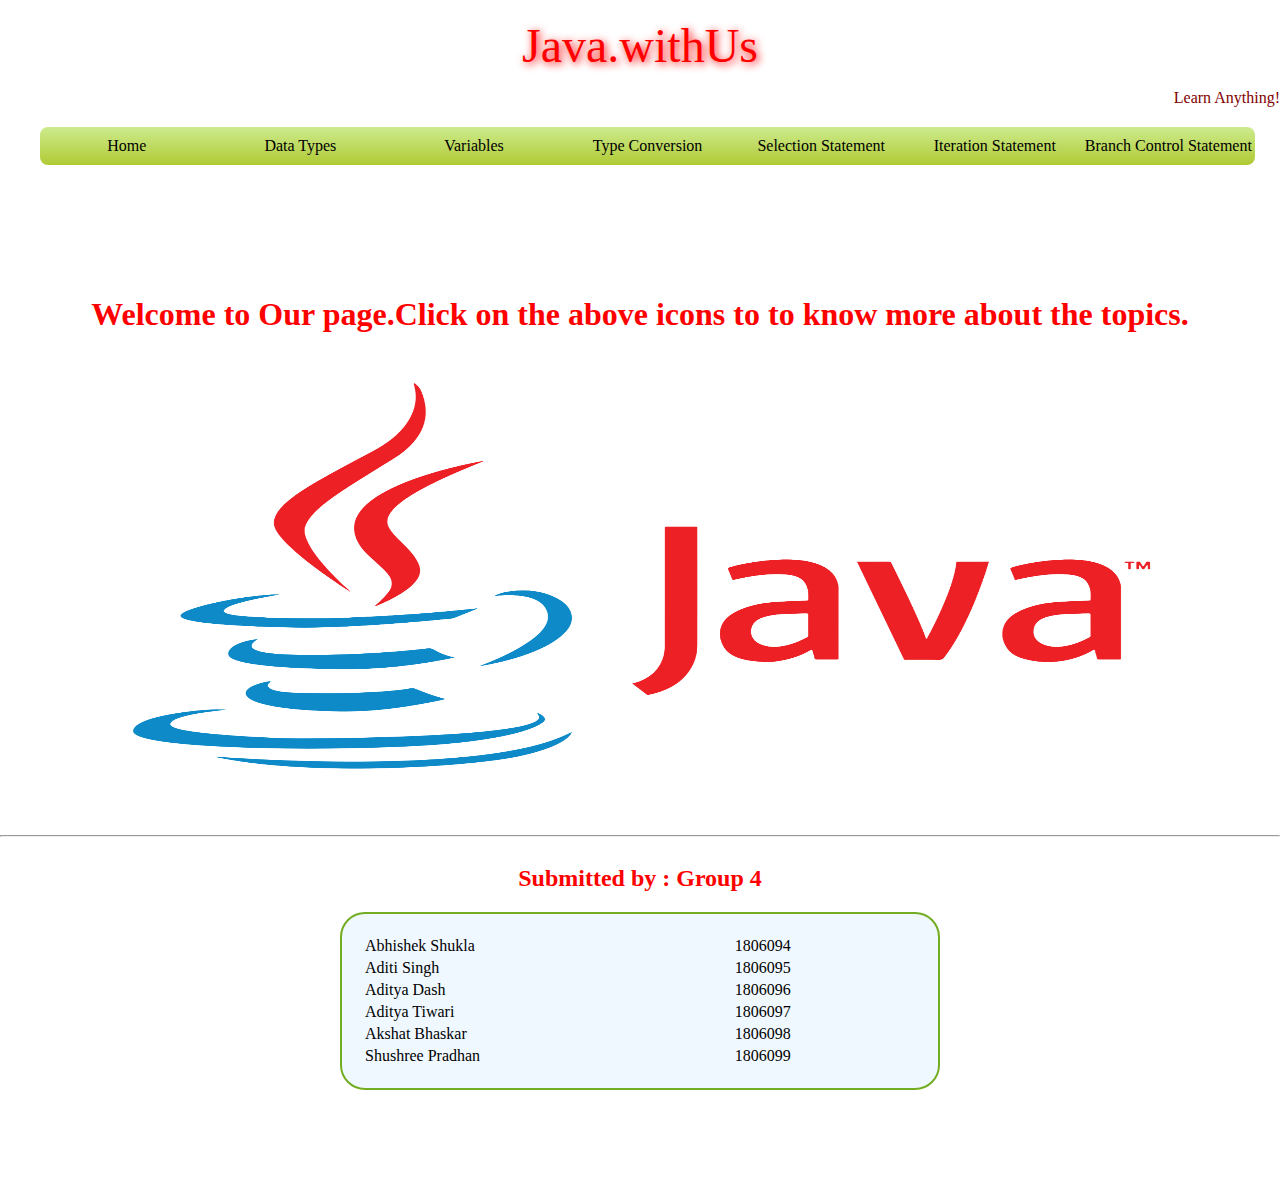
<file: index.html>
<!DOCTYPE html>
<html>
<head>
 <link rel="stylesheet" href="j.css">
<style>
font{
  text-shadow: 2px 2px 8px #FF0000;
}
#rcorners2 {
  border-radius: 25px;
  border: 2px solid #73AD21;
  padding: 20px; 
  width: 600px;
  height: 150px;  
}
</style>
</head>

<body>
<br>
<font face="Century Gothic" size="8" color="red"><center>    Java.withUs </center></font>


<p align="right"  style="color:maroon;" > Learn Anything!    </p>
     <nav>
      <ul>
        <li>
            <a href=index.html>Home</a>
        </li>
        <li>
            <a href=data.html>Data Types</a>
        </li>
        <li>
            <a href=r.html>Variables</a>
        </li>
        <li>
            <a href=type_conversion.html>Type Conversion</a>
        </li>
        <li>
            <a href=selection.html>Selection Statement</a>
        </li>
        <li>
            <a href=iteration.html>Iteration Statement</a>
        </li>
         <li>
            <a href=branching.html>Branch Control Statement</a>
        </li>
      </ul>
    </nav>

    <br ><br>


<br><br><br>
<h1 style="color:red" "><b><center>Welcome to Our page.Click on the above icons to to know more about the topics.</b></h1></center>
<br>
 <center><IMG  src="java1.png"  align="center" alt="java" width ="1100" height="400"></center>
<br>
<br><br>
<hr>
<table width="800" bgcolor="aliceblue" border="0" align="center"  id="rcorners2" >
<caption><h2 style="color: red;">Submitted by : Group 4</caption></h2>
<tr>
<td> Abhishek Shukla </td>
<td> 1806094</td>
</tr>
<tr>
<td>Aditi Singh</td>
<td>1806095</td>
</tr>
<tr>
<td>Aditya Dash</td>
<td>1806096</td>
</tr>
<tr>
<td>Aditya Tiwari</td>
<td>1806097</td>
</tr>
<tr>
<td>Akshat Bhaskar</td>
<td>1806098</td>
</tr>
<tr>
<td>Shushree Pradhan</td>
<td>1806099</td>
</tr>
</table>
</p>
<br>   
<br><br>
<br>

</body>
</html>
</file>
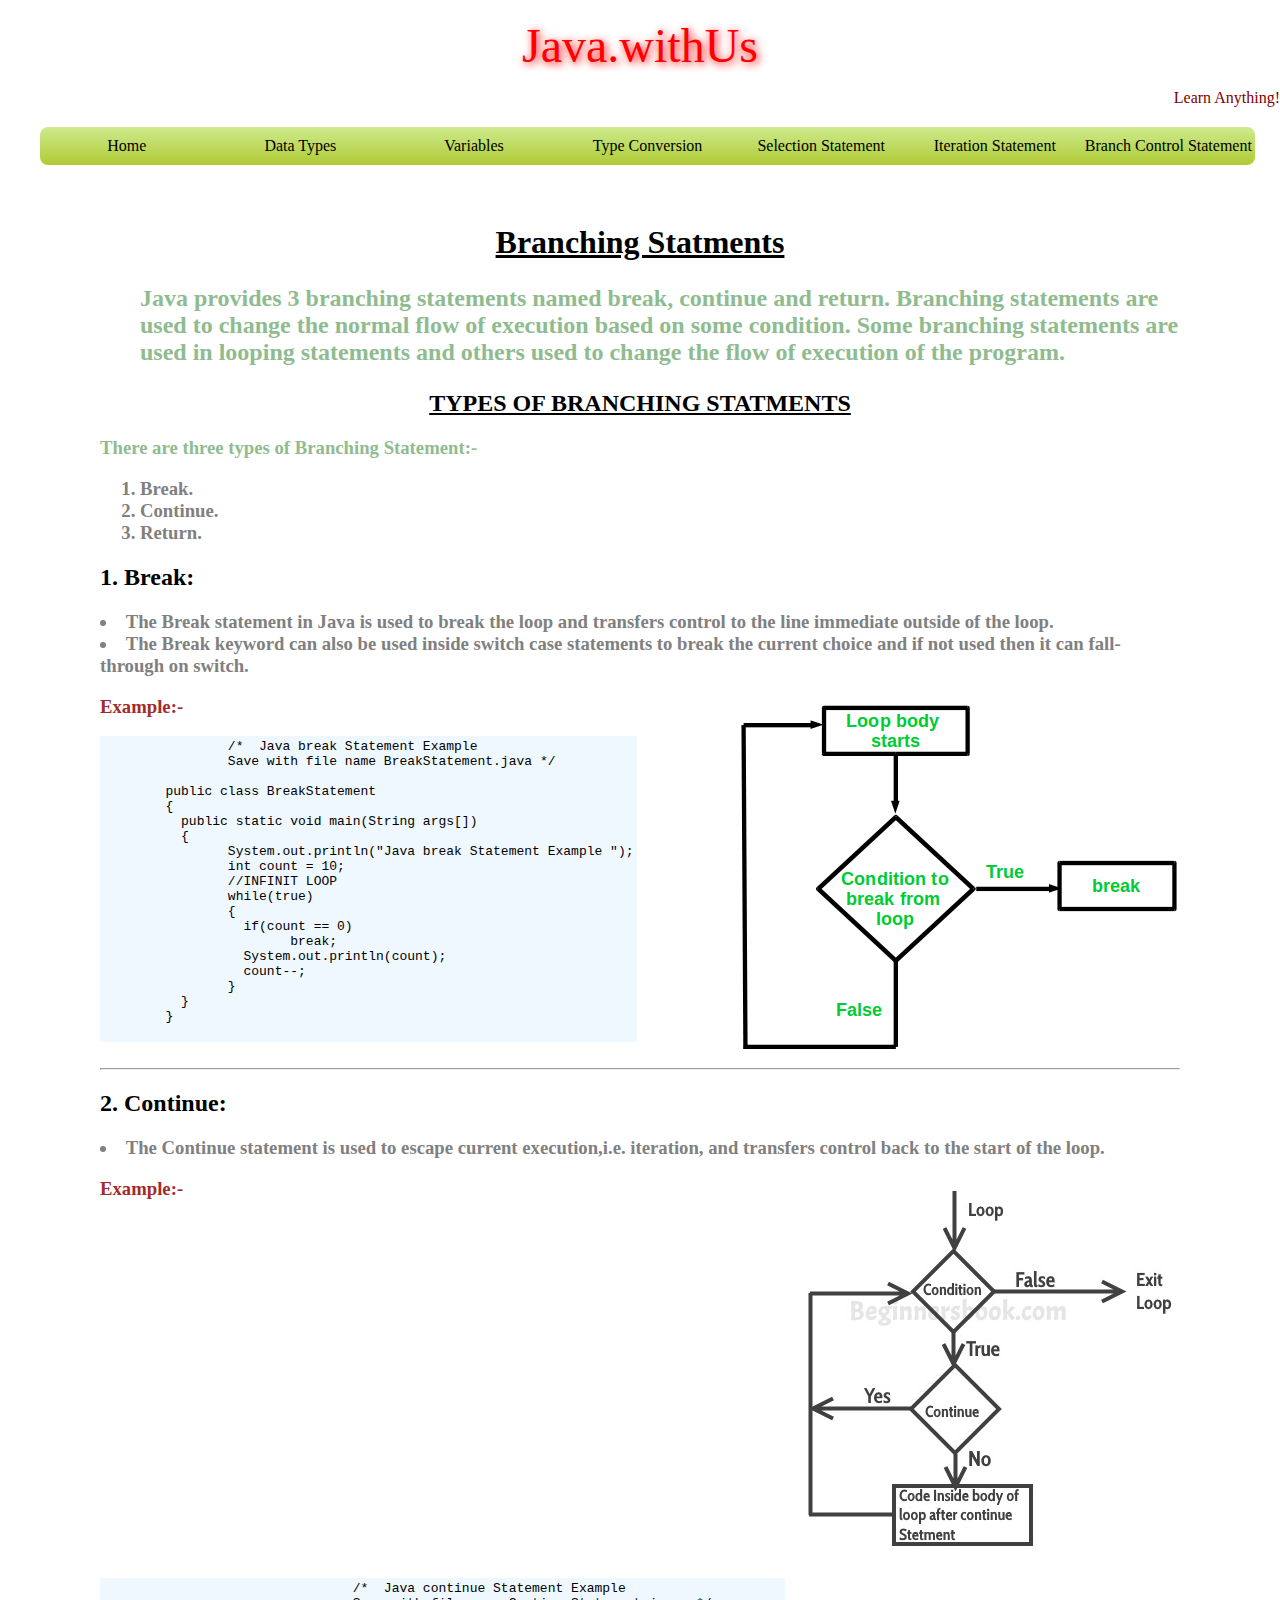
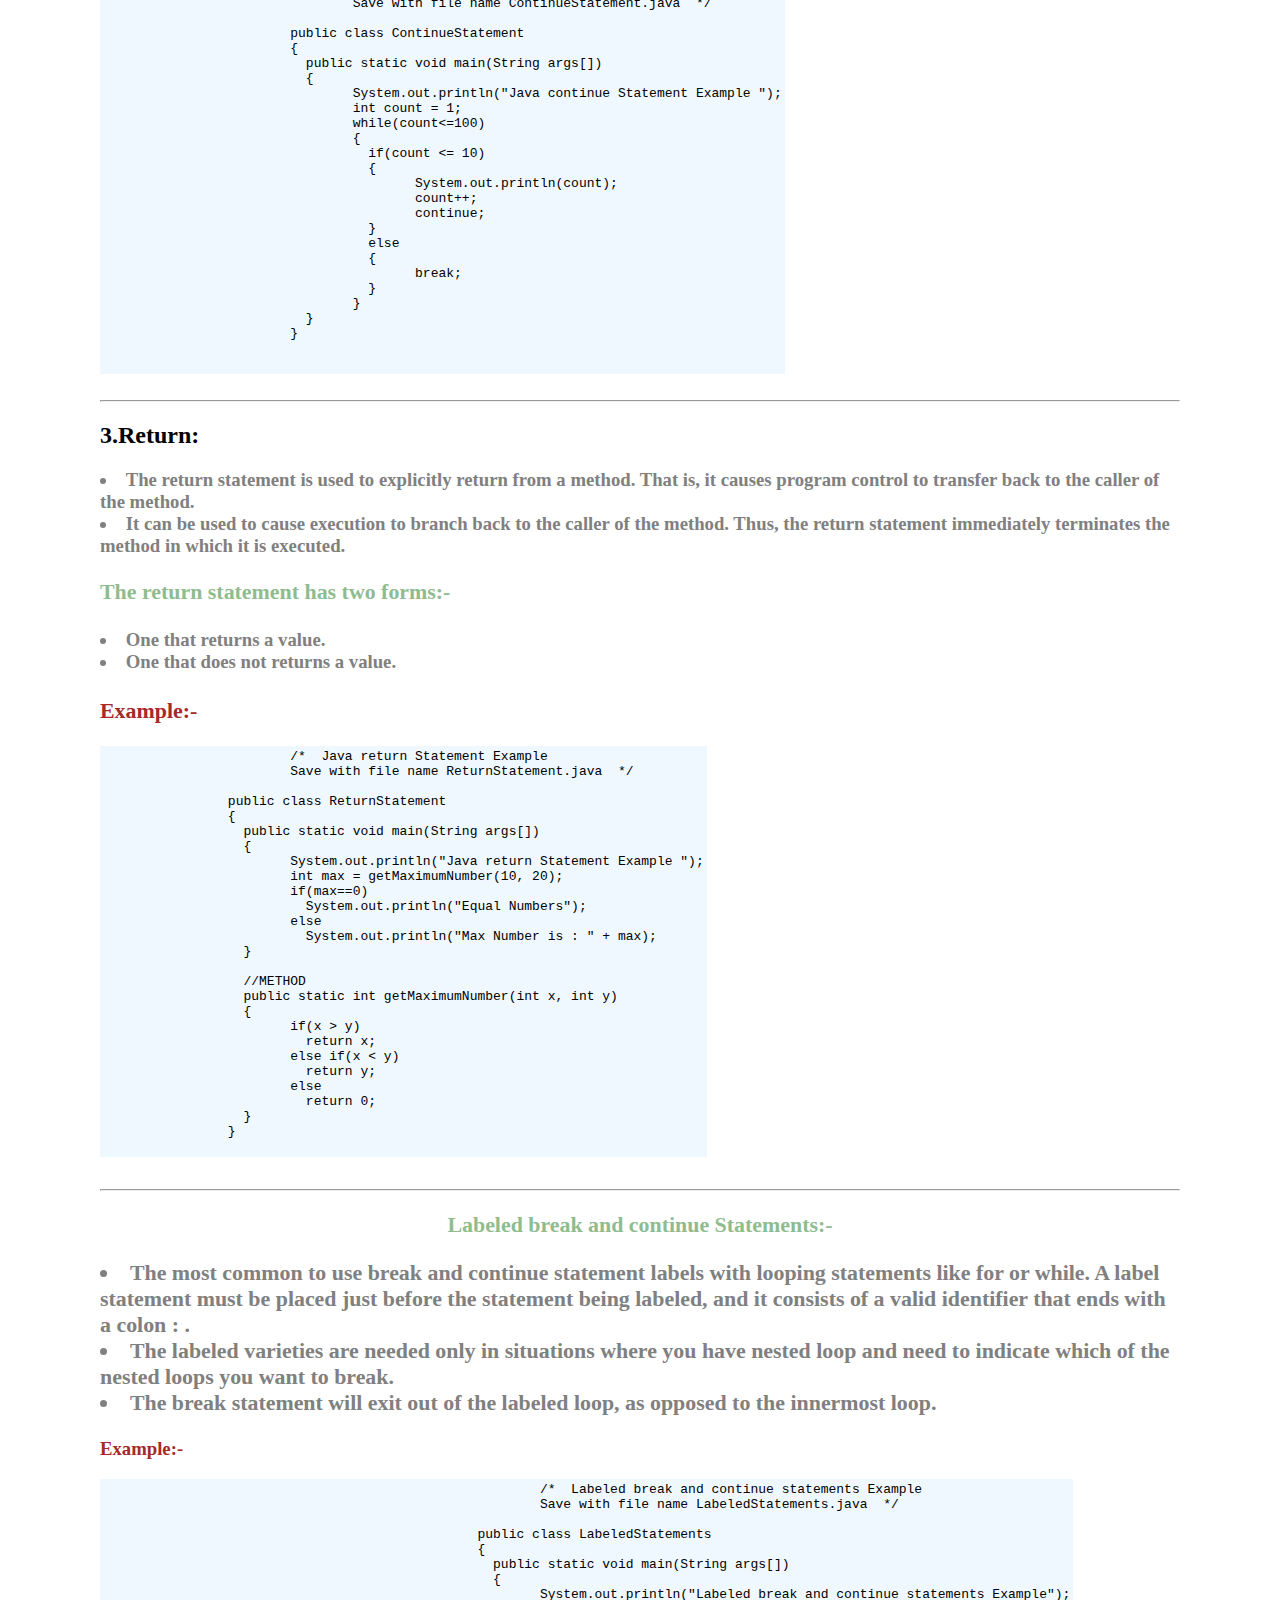
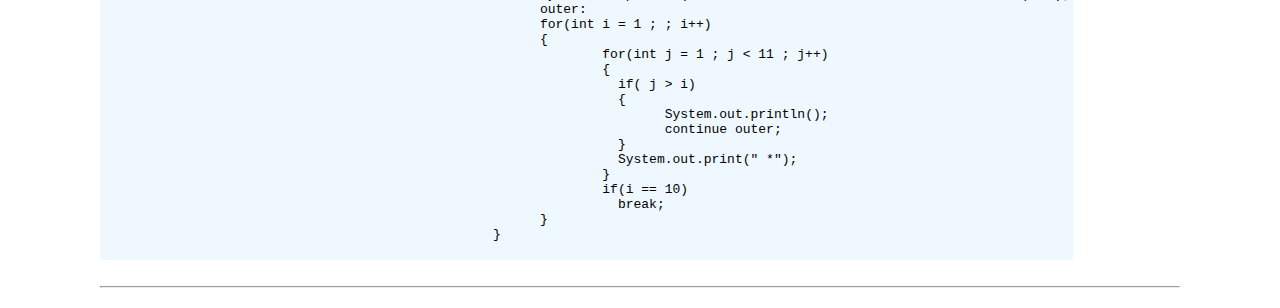
<file: branching.html>
<html>
<head>
 <link rel="stylesheet" href="j.css">
 <style>
	font{
	  text-shadow: 2px 2px 8px #FF0000;
	}
	
	</style>
</head>
<body>
<br>
<font face="Century Gothic" size="8" color="red"><center>    Java.withUs </center></font> 

</font> 

<p align="right"  style="color:maroon;" > Learn Anything!    </p>
     <nav>
      <ul>
        <li>
            <a href=index.html>Home</a>
        </li>
        <li>
            <a href=data.html>Data Types</a>
        </li>
        <li>
            <a href=r.html>Variables</a>
        </li>
        <li>
            <a href=type_conversion.html>Type Conversion</a>
        </li>
        <li>
            <a href=selection.html>Selection Statement</a>
        </li>
        <li>
            <a href=iteration.html>Iteration Statement</a>
        </li>
         <li>
            <a href=branching.html>Branch Control Statement</a>
        </li>
      </ul>
    </nav>
<head>
<title>Branch Control Statements</title>
</head>
<tr>
	<br>
<h1 style="color:black;"> <center><u>Branching Statments</u></center></h1>
</tr>

<p>
	<div style="margin: 20px 100px 20px 100px;">
		<H2 style="color: darkseagreen;">
			<UL>Java provides 3 branching statements named break, continue and return. Branching statements are used to change the normal flow of execution based on some condition. Some branching statements are used in looping statements and others used to change the flow of execution of the program.</UL></H2>
			<CENTER><H2 style="color: black;"><U>TYPES OF BRANCHING STATMENTS</U></H2></CENTER>
			<H3 style="color: darkseagreen;"> There are three types of Branching Statement:-</H3>
  <OL type="1">
    <H3 style="color: grey;">
    <LI> Break.     
    <LI> Continue.   
    <LI> Return.    
	</LI></H3></OL>
	<H2 style="color: black;"> 1. Break: </H2>
	<H3 style="color: grey;">
		<LI>The Break statement in Java is used to break the loop and transfers control to the line immediate outside of the loop.
		<br>
		<LI>The Break keyword can also be used inside switch case statements to break the current choice and if not used then it can fall-through on switch.
		</LI></H3></OL>
		<img src="break.png" align="right"
      alt="break">
	<H3 style="color:brown;"> Example:-</H3>


<TABLE width="400" bgcolor="aliceblue" border="0">
  <TBODY>
  <TR>
    <TD><pre>
		/*  Java break Statement Example
		Save with file name BreakStatement.java */
	  
	public class BreakStatement
	{
	  public static void main(String args[])
	  {
		System.out.println("Java break Statement Example ");
		int count = 10;
		//INFINIT LOOP
		while(true)
		{
		  if(count == 0)
			break;
		  System.out.println(count);
		  count--;
		}
	  }
	}
	</TD></TR></TBODY></TABLE><BR>
		<HR>
	<H2 style="color: black;"> 2. Continue: </H2>
	<H3 style="color: grey;">
		<LI>The Continue statement is used to escape current execution,i.e. iteration, and transfers control back to the start of the loop.	
		</LI></H3>
		<img src="Continue.jpg" align="right"
      alt="continue">
		<H3 style="color:brown;"> Example:-</H3>


		<TABLE width="400" bgcolor="aliceblue" border="0">
		  <TBODY>
		  <TR>
			<TD><pre>
				/*  Java continue Statement Example
				Save with file name ContinueStatement.java  */
			  
			public class ContinueStatement
			{
			  public static void main(String args[])
			  {
				System.out.println("Java continue Statement Example ");
				int count = 1;
				while(count<=100)
				{
				  if(count <= 10)
				  {
					System.out.println(count);
					count++;
					continue;
				  }
				  else
				  {
					break;
				  }
				}
			  }
			}
			
			</TD></TR></TBODY></TABLE><BR>
				<HR>
	<H2 style="color: black;"> 3.Return: </H2>
	<H3 style="color: grey;">
	<LI>The return statement is used to explicitly return from a method. That is, it causes program control to transfer back to the caller of the method.
	<LI>It can be used to cause execution to branch back to the caller of the method. Thus, the return statement immediately terminates the method in which it is executed.	
		<H3 style="color: darkseagreen;" style="margin-left: initial;"> The return statement has two forms:-</H3>
		
		  <H4 style="color: grey;" style="margin-left: 500px;">
		  <LI> One that returns a value.
		  <LI>One that does not returns a value.
	</LI></H4>	
	<H3 style="color:brown;"> Example:-</H3>


	<TABLE width="400" bgcolor="aliceblue" border="0">
	  <TBODY>
	  <TR>
		<TD><pre>
			/*  Java return Statement Example
			Save with file name ReturnStatement.java  */
		  
		public class ReturnStatement
		{
		  public static void main(String args[])
		  {
			System.out.println("Java return Statement Example ");
			int max = getMaximumNumber(10, 20);
			if(max==0)
			  System.out.println("Equal Numbers");
			else
			  System.out.println("Max Number is : " + max);
		  }
		  
		  //METHOD
		  public static int getMaximumNumber(int x, int y)
		  {
			if(x > y)
			  return x;
			else if(x < y)
			  return y;
			else
			  return 0;
		  }
		}
		</TD></TR></TBODY></TABLE><BR>
			<HR>
				<center><H3 style="color: darkseagreen;">  Labeled break and continue Statements:-</H3></center>
				<H3 style="color: grey;">
					<LI>The most common to use break and continue statement labels with looping statements like for or while. A label statement must be placed just before the statement being labeled, and it consists of a valid identifier that ends with a colon : .	
					<LI>The labeled varieties are needed only in situations where you have nested loop and need to indicate which of the nested loops you want to break. 
					<LI>The break statement will exit out of the labeled loop, as opposed to the innermost loop.
					</LI></LI></LI></H3>

					<H3 style="color:brown;"> Example:-</H3>


					<TABLE width="400" bgcolor="aliceblue" border="0">
					  <TBODY>
					  <TR>
						<TD><pre>
							/*  Labeled break and continue statements Example
							Save with file name LabeledStatements.java  */
						  
						public class LabeledStatements
						{
						  public static void main(String args[])
						  {
							System.out.println("Labeled break and continue statements Example");
							outer:
							for(int i = 1 ; ; i++)
							{
								for(int j = 1 ; j < 11 ; j++)
								{
								  if( j > i)
								  {
									System.out.println();
									continue outer;
								  }
								  System.out.print(" *");
								}
								if(i == 10)
								  break;
							}
						  }
						</TD></TR></TBODY></TABLE><BR>
							<HR>
			
			
			
			
			
			
			
			</div></p></body></html>
</file>
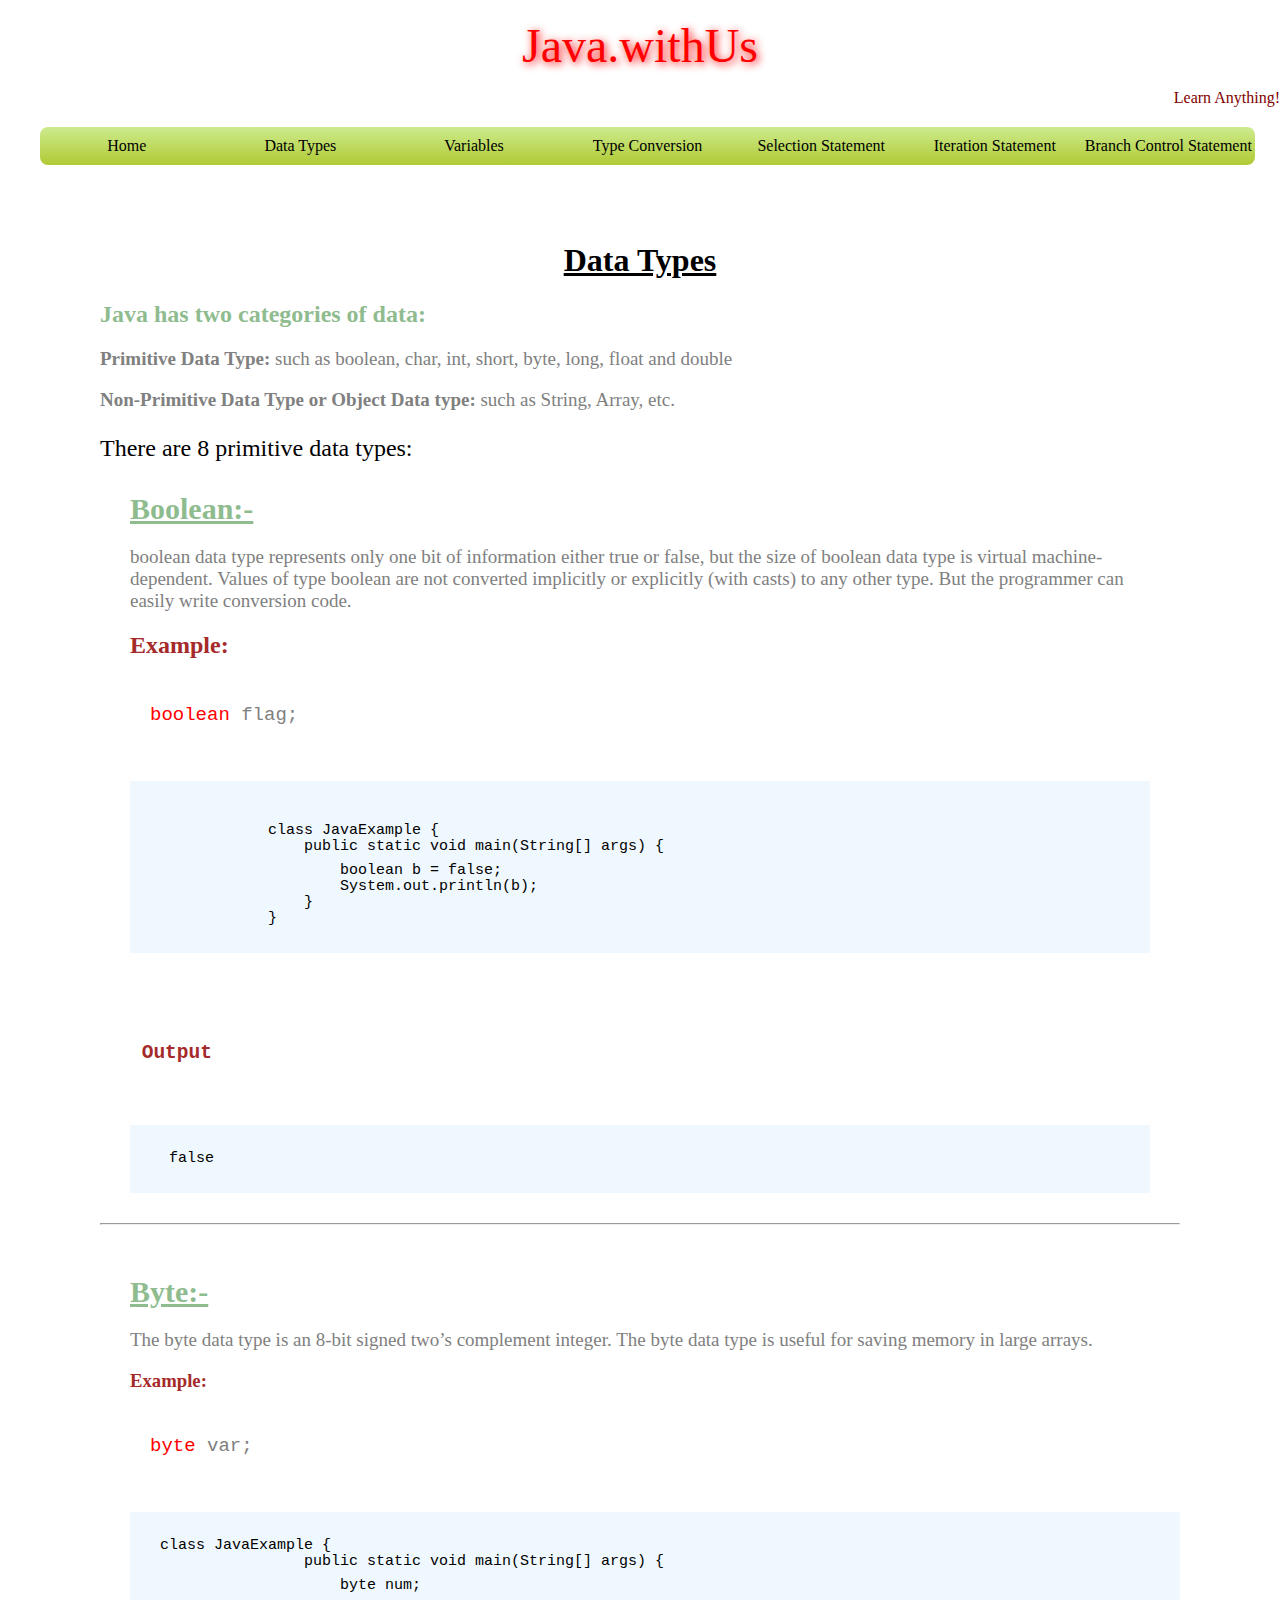
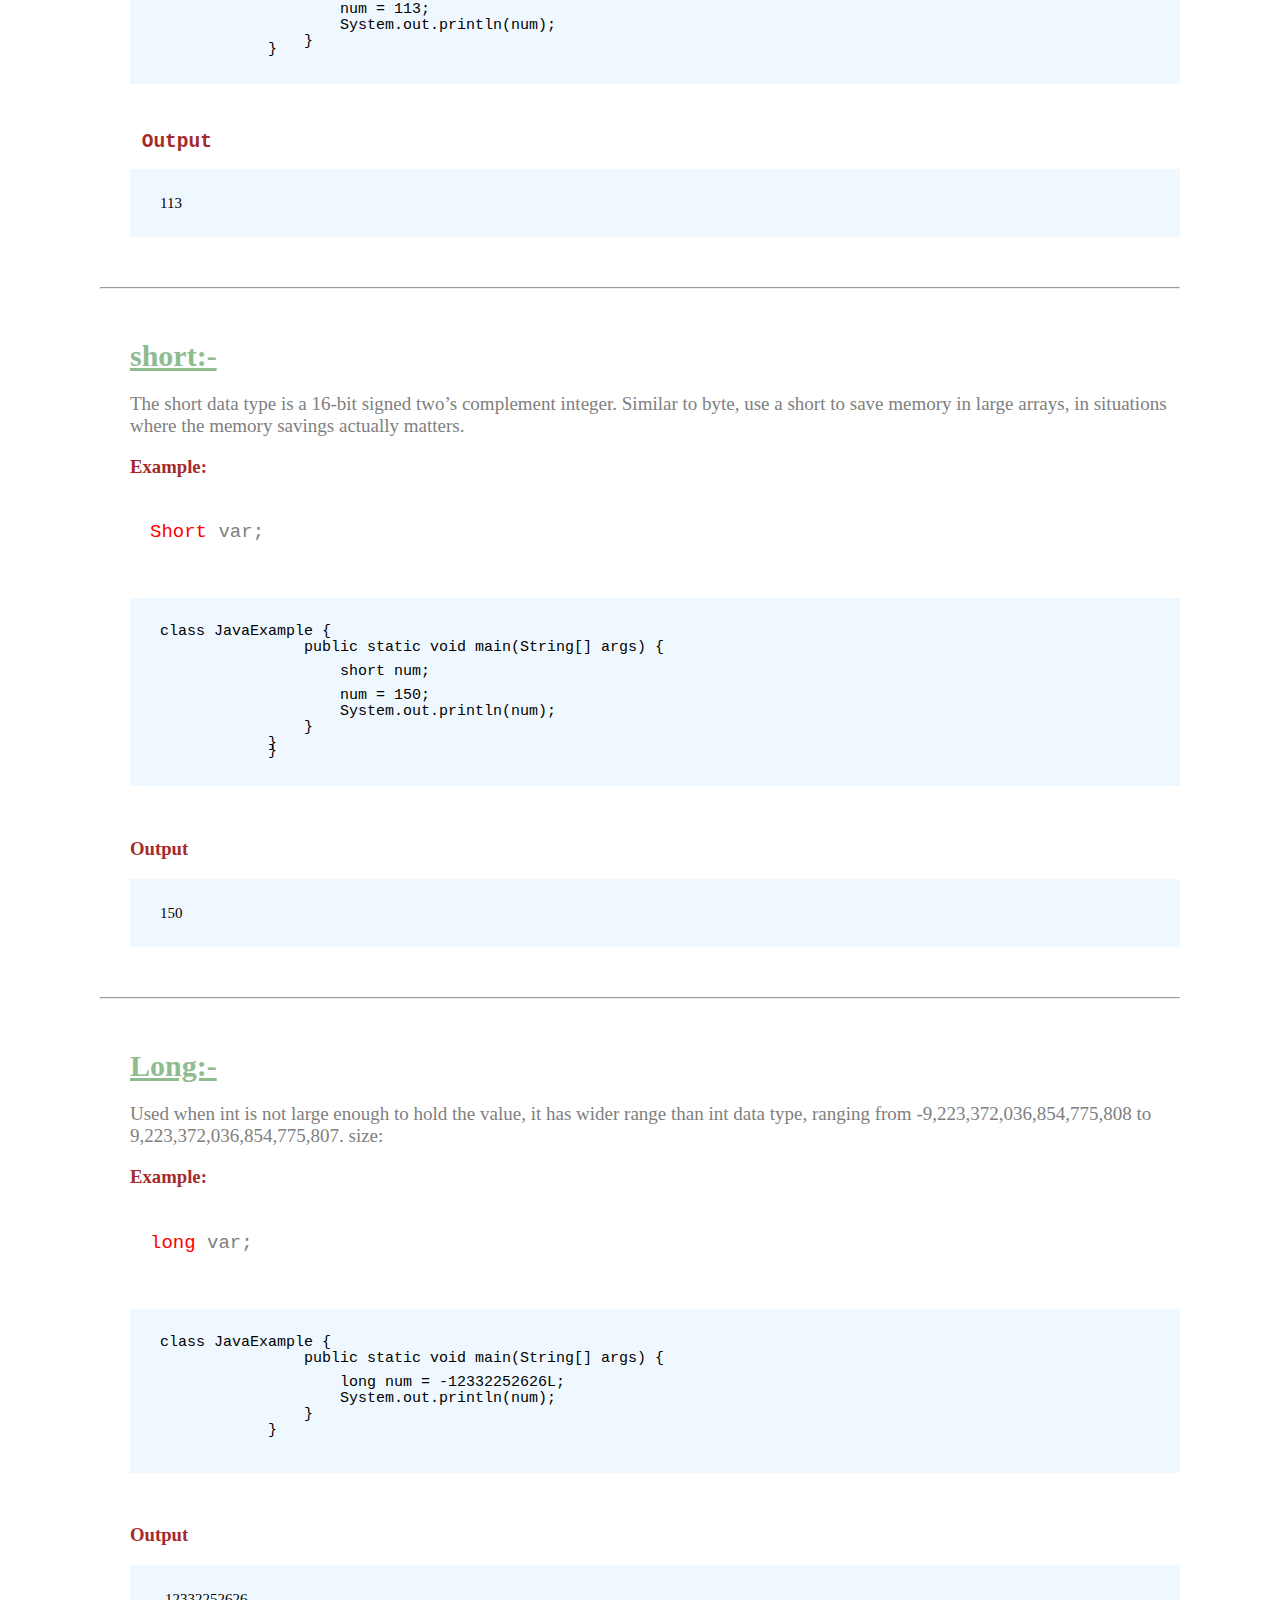
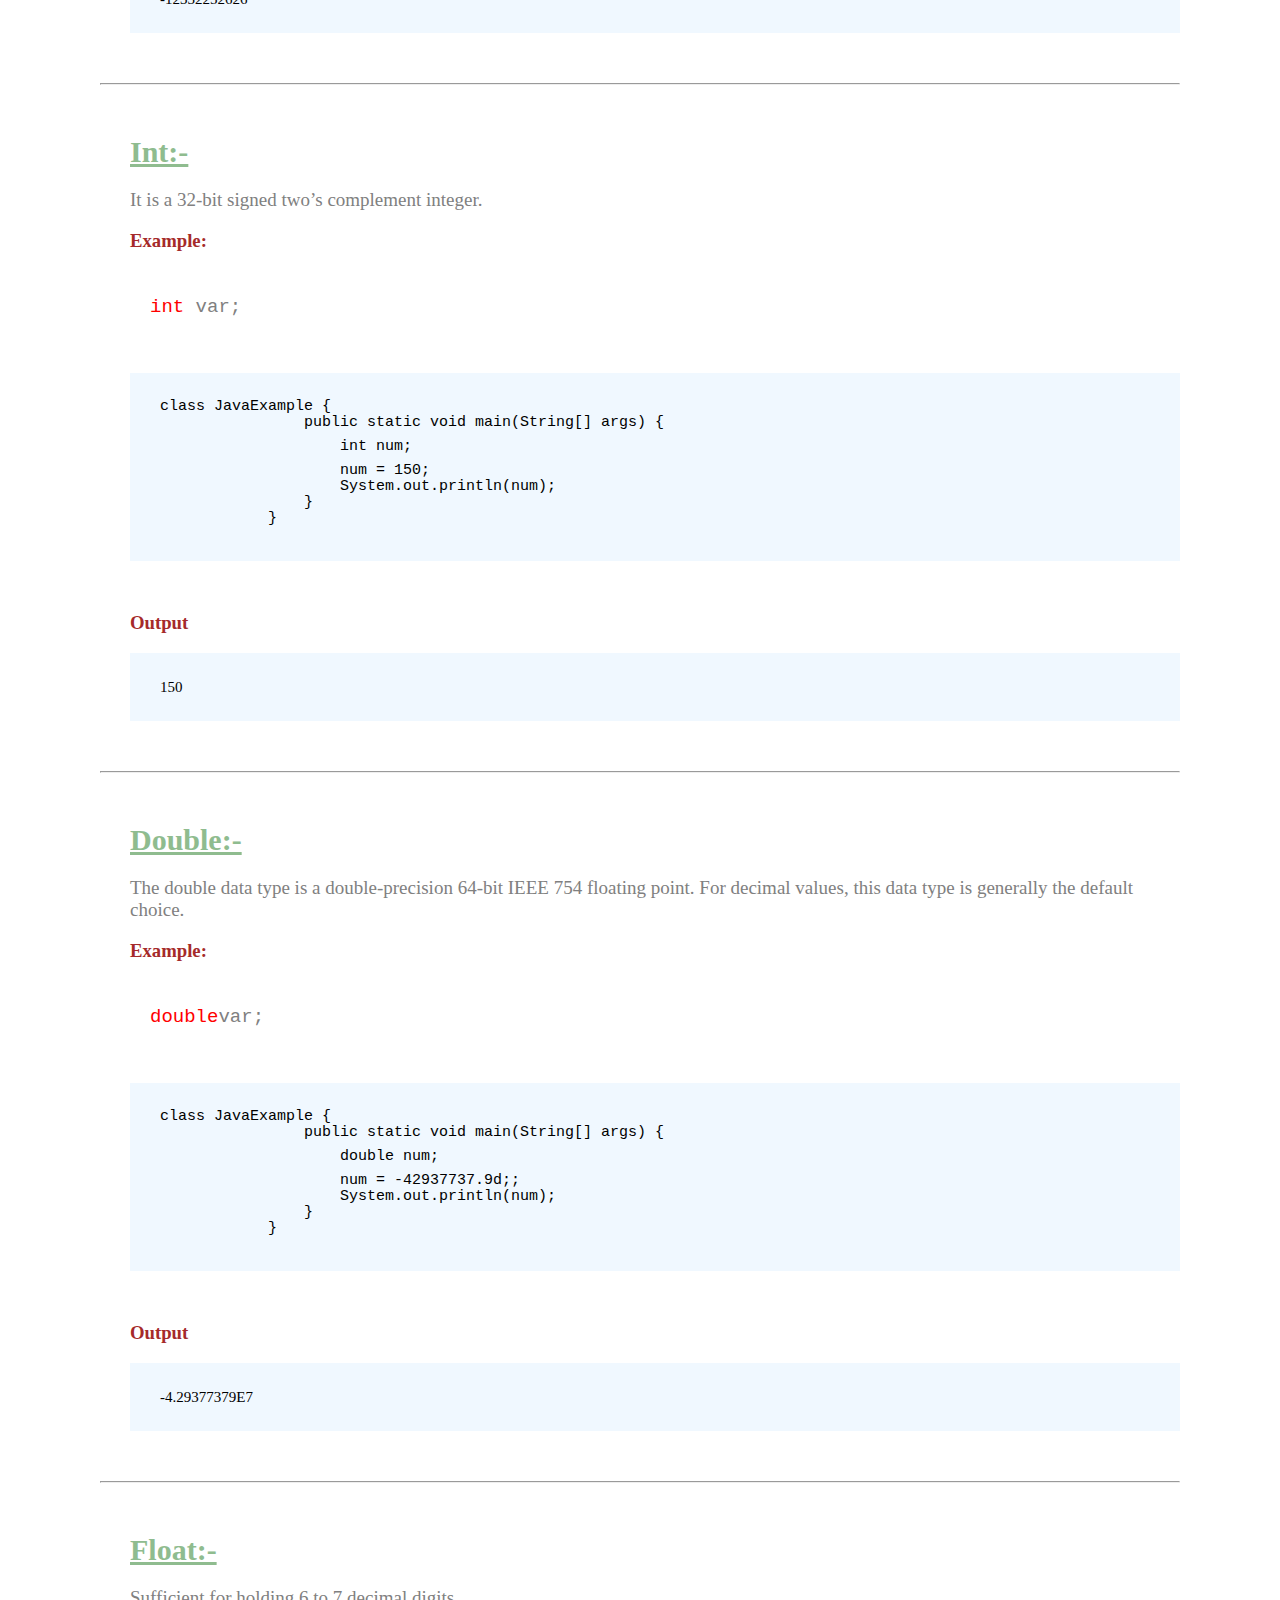
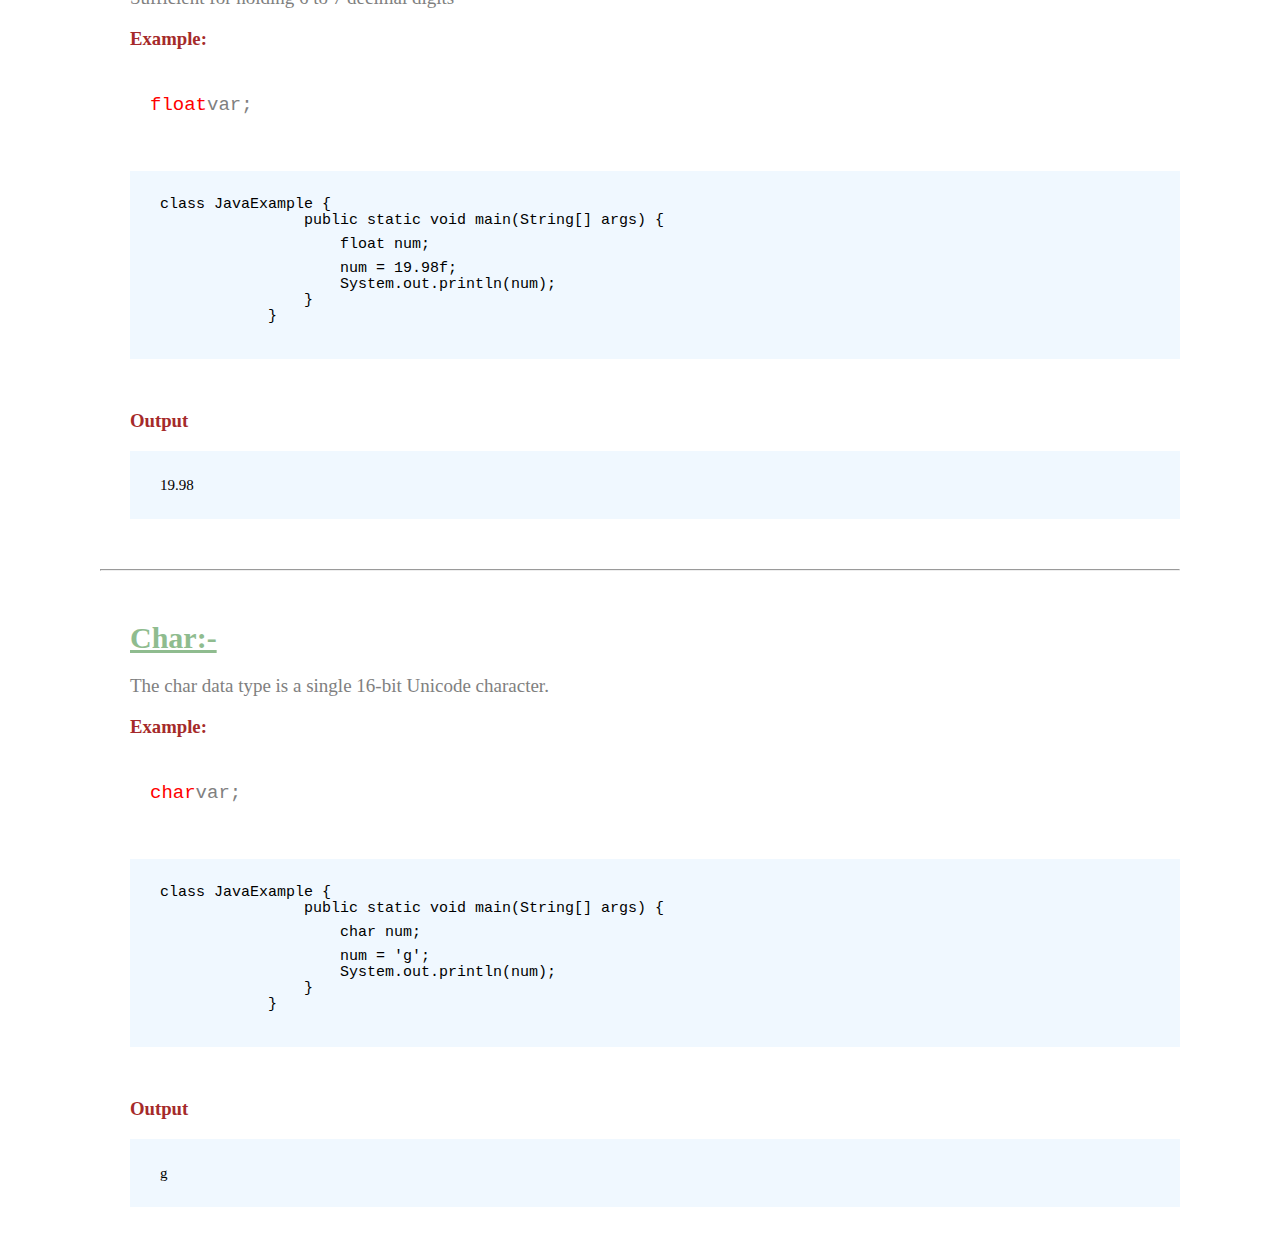
<file: data.html>
<html>
<head>
 <link rel="stylesheet" href="j.css">
<style>
    .para{
            font-size: 19px;
            color: grey;
        }
        .heading{
            font-size: 30px;
            text-decoration: underline;
        }
        .example{
            font-size: 15px;
            line-height: 8px;
            background-color:aliceblue;
            padding: 30px;
            
        }
font{
  text-shadow: 2px 2px 8px #FF0000;
}

</style>
</head>

<body>
<br>
<font face="Century Gothic" size="8" color="red"><center>    Java.withUs </center></font>


<p align="right"  style="color:maroon;" > Learn Anything!    </p>
     <nav>
      <ul>
        <li>
            <a href=index.html>Home</a>
        </li>
        <li>
            <a href=data.html>Data Types</a>
        </li>
        <li>
            <a href=r.html>Variables</a>
        </li>
        <li>
            <a href=type_conversion.html>Type Conversion</a>
        </li>
        <li>
            <a href=selection.html>Selection Statement</a>
        </li>
        <li>
            <a href=iteration.html>Iteration Statement</a>
        </li>
         <li>
            <a href=branching.html>Branch Control Statement</a>
        </li>
      </ul>
    </nav>

    <br ><br>
    <h1 style="color:black;"> <u><center>Data Types </u></center></h1>
    <div style="margin: 20px 100px 20px 100px;">
    <h2 style="color: darkseagreen;"><strong>Java has two categories of data:</strong></h2>
    <p class="para"><strong>Primitive Data Type:</strong> such as boolean, char, int, short, byte, long, float and double</p>
    <p class="para"><strong>Non-Primitive Data Type or Object Data type:</strong> such as String, Array, etc.</p>

    <p style="font-size: 24px;">There are 8 primitive data types:</p>
    <div style="margin:30px">
        <H2 style="color: darkseagreen;"><strong class="heading">Boolean:- </strong></H2>
        <p class="para"> boolean data type represents only one bit of information either true or false, but the size of boolean data type is virtual  machine-dependent. Values of type boolean are not converted implicitly or explicitly (with casts) to any other type. But the
         programmer can easily write conversion code.
        </p>
        
            <h2 style="color: brown"> Example:</h2>
            <pre>    <p class="para" style="margin: 10px 0px 10px 20px;"><span style="color: red ;">boolean </span>flag;</p>
        <p class="example"><br>
            class JavaExample { <br>
                public static void main(String[] args) { <br>
                    
                    boolean b = false; <br>
                    System.out.println(b); <br>
                } <br>
            } </p>
            </pre>
            <pre>
     <br><h2 style="color: brown;"> Output</h2>
      <p class="example"> false</p></pre>
    </div>


<hr>


    <div style="margin:50px 0px 50px 30px">
        <h2 style="color: darkseagreen;"><strong class="heading">Byte:- </strong></h2><p class="para">The byte data type is an 8-bit signed two’s complement integer. The byte data type is useful for saving memory in large arrays.

         
        </p>
            <h3 style="color: brown"> Example:</h3>
            <pre> <p class="para" style="margin: 10px 0px 10px 20px;"><span style="color: red ;">byte </span>var;</p>
            <p class="example">class JavaExample { <br>
                public static void main(String[] args) { <br>
                    
                    byte num;<br>
                    
                    num = 113;<br>
                    System.out.println(num);<br>
                } 
            } <br></p></pre>
            <pre>
            <br><h2 style="color: brown;"> Output</H2></pre>
      <p class="example">113</p>
    </div>
 
<hr>

    <div style="margin:50px 0px 50px 30px">
        <h2 style="color: darkseagreen;"><strong class="heading">short:- </strong></h2><p class="para">The short data type is a 16-bit signed two’s complement integer. Similar to byte, use a short to save memory in large arrays, in situations where the memory savings actually matters.

         
        </p>
        
            <h3 style="color: brown"> Example:</h3>
    <pre> <p class="para" style="margin: 10px 0px 10px 20px;"><span style="color: red ;">Short </span>var;</p>
            <p class="example">class JavaExample { <br>
                public static void main(String[] args) { <br>
                    
                    short num; <br>
                    
                    num = 150; <br>
                    System.out.println(num); <br>
                } <br>
            } 
            } <br></p></pre>
            <br><h3 style="color: brown;"> Output</h3>
             <p class="example">150</p> 
    </div>

    <hr>

    <div style="margin:50px 0px 50px 30px">
        <h2 style="color: darkseagreen;"><strong class="heading">Long:- </strong></h2><p class="para"> Used when int is not large enough to hold the value, it has wider range than int data type, ranging from -9,223,372,036,854,775,808 to 9,223,372,036,854,775,807.
            size:

         
        </p>
        
            <h3 style="color: brown"> Example:</h3>
            <pre>
            <p class="para" style="margin: 10px 0px 10px 20px;"><span style="color: red ;">long </span>var;</p>
            <p class="example">class JavaExample { <br>
                public static void main(String[] args) { <br>
                    
                    long num = -12332252626L; <br>
                    System.out.println(num); <br>
                } <br>
            }
            </p></pre>
            <br><h3 style="color: brown;"> Output</h3>
             <p class="example">-12332252626
            </p> 
    </div>



    <hr>

    <div style="margin:50px 0px 50px 30px">
        <h2 style="color: darkseagreen;"><strong class="heading">Int:- </strong></h2><p class="para">It is a 32-bit signed two’s complement integer.</p>
        
            <h3 style="color: brown"> Example:</h3>
            <pre> <p class="para" style="margin: 10px 0px 10px 20px;"><span style="color: red ;">int </span>var;</p>
            <p class="example">class JavaExample { <br>
                public static void main(String[] args) { <br>
                    
                    int num; <br>
                    
                    num = 150; <br>
                    System.out.println(num); <br>
                } <br>
            } 
            </p></pre>
            <br><h3 style="color: brown;"> Output</h3>
             <p class="example">150
            </p> 
    </div>


    <hr>

    <div style="margin:50px 0px 50px 30px">
        <h2 style="color: darkseagreen;"><strong class="heading">Double:- </strong></h2><p class="para">The double data type is a double-precision 64-bit IEEE 754 floating point. For decimal values, this data type is generally the default choice.</p>
        
            <h3 style="color: brown"> Example:</h3>
            <pre> <p class="para" style="margin: 10px 0px 10px 20px;"><span style="color: red ;">double</span>var;</p>
            <p class="example">class JavaExample { <br>
                public static void main(String[] args) { <br>
                    
                    double num; <br>
                    
                    num = -42937737.9d;; <br>
                    System.out.println(num); <br>
                } <br>
            } 
            </p></pre>
            <br><h3 style="color: brown;"> Output</h3>
             <p class="example">-4.29377379E7

            </p> 
    </div>



    <hr>

    <div style="margin:50px 0px 50px 30px">
        <h2 style="color: darkseagreen;"><strong class="heading">Float:- </strong></h2><p class="para">Sufficient for holding 6 to 7 decimal digits</p>
        
            <h3 style="color: brown"> Example:</h3>
            <pre> <p class="para" style="margin: 10px 0px 10px 20px;"><span style="color: red ;">float</span>var;</p>
            <p class="example">class JavaExample { <br>
                public static void main(String[] args) { <br>
                    
                    float num; <br>
                    
                    num = 19.98f; <br>
                    System.out.println(num); <br>
                } <br>
            }
            </p></pre>
            <br><h3 style="color: brown;"> Output</h3>
             <p class="example">19.98

            </p> 
    </div>




    <hr>

    <div style="margin:50px 0px 50px 30px">
        <h2 style="color: darkseagreen;"><strong class="heading">Char:- </strong></h2><p class="para">The char data type is a single 16-bit Unicode character.
        </p>
        
            <h3 style="color:brown"> Example:</h3>
            <pre> <p class="para" style="margin: 10px 0px 10px 20px;"><span style="color: red ;">char</span>var;</p>
            <p class="example">class JavaExample { <br>
                public static void main(String[] args) { <br>
                    
                    char num; <br>
                    
                    num = 'g'; <br>
                    System.out.println(num); <br>
                } <br>
            } 
            </p></pre>
            <br><h3 style="color: brown;"> Output</h3>
             <p class="example">g

            </p> 
    </div>






    </div>

    
</body>
</html>
</file>
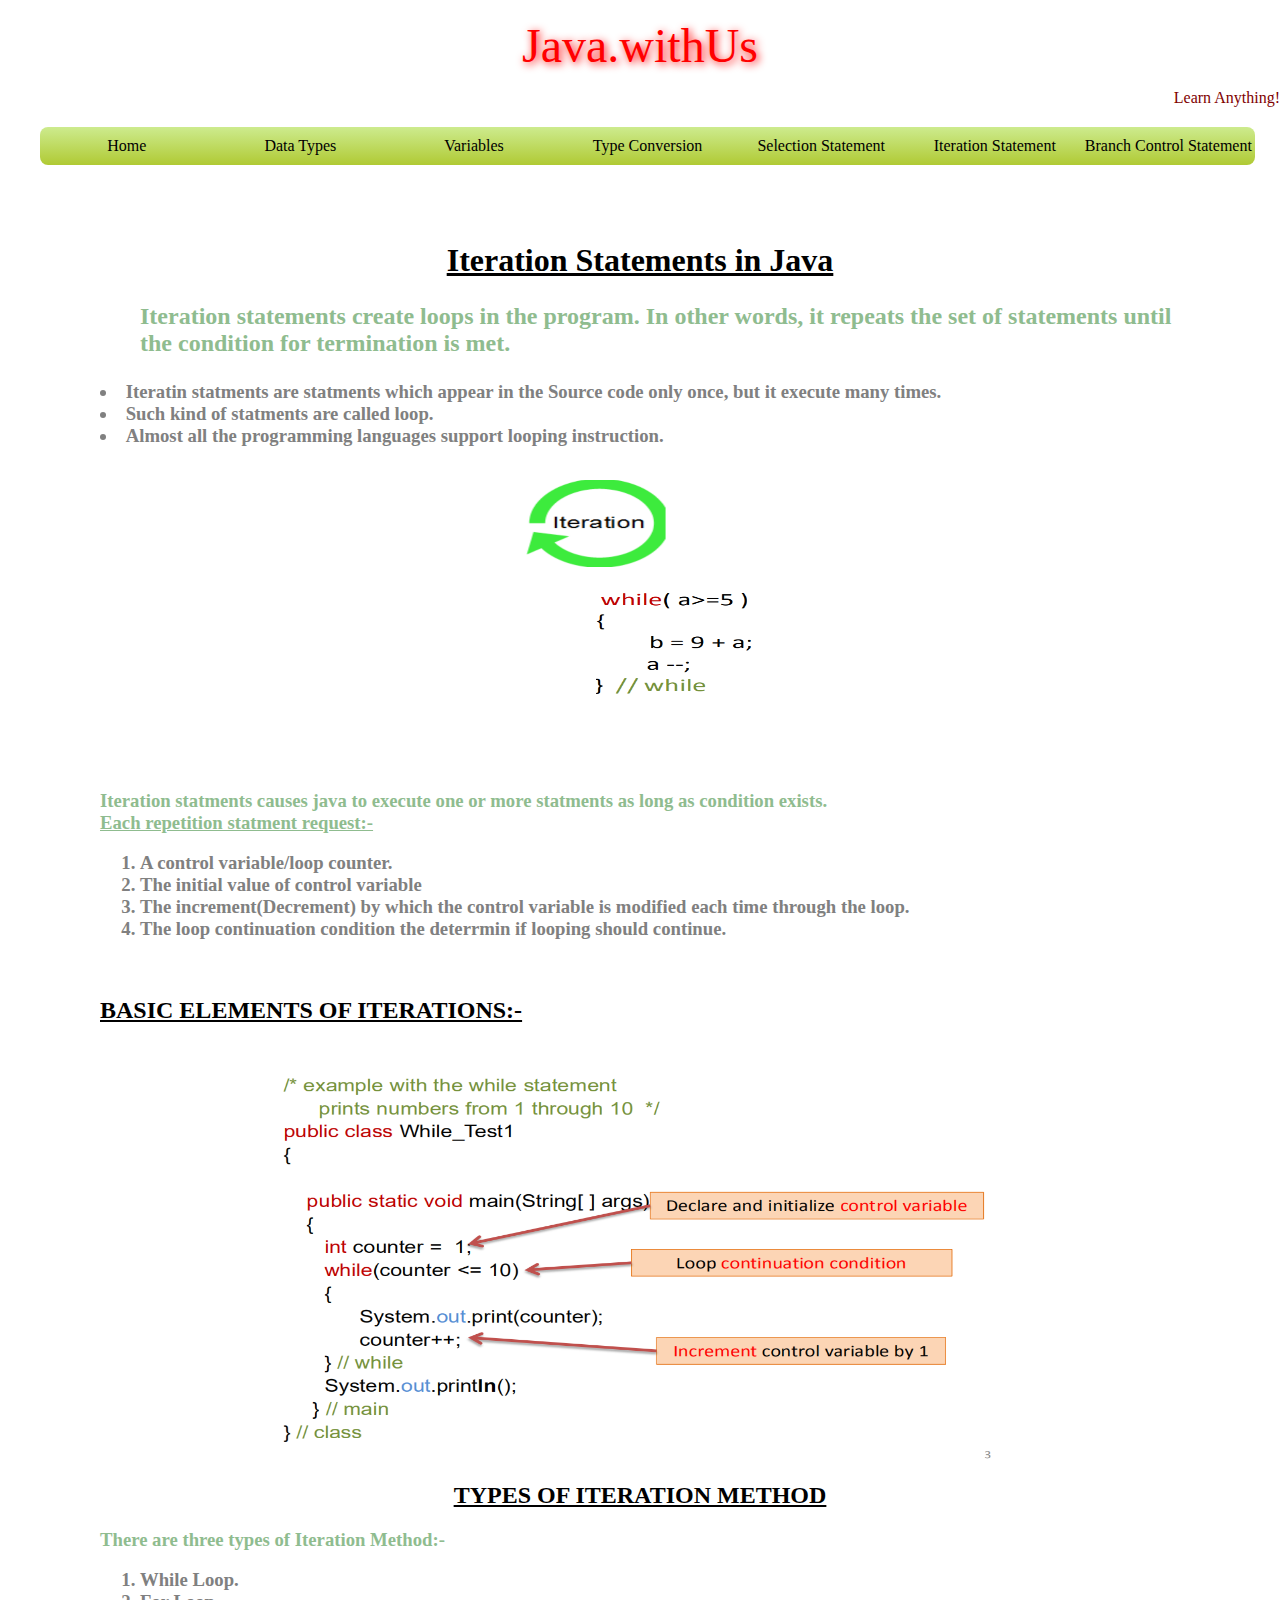
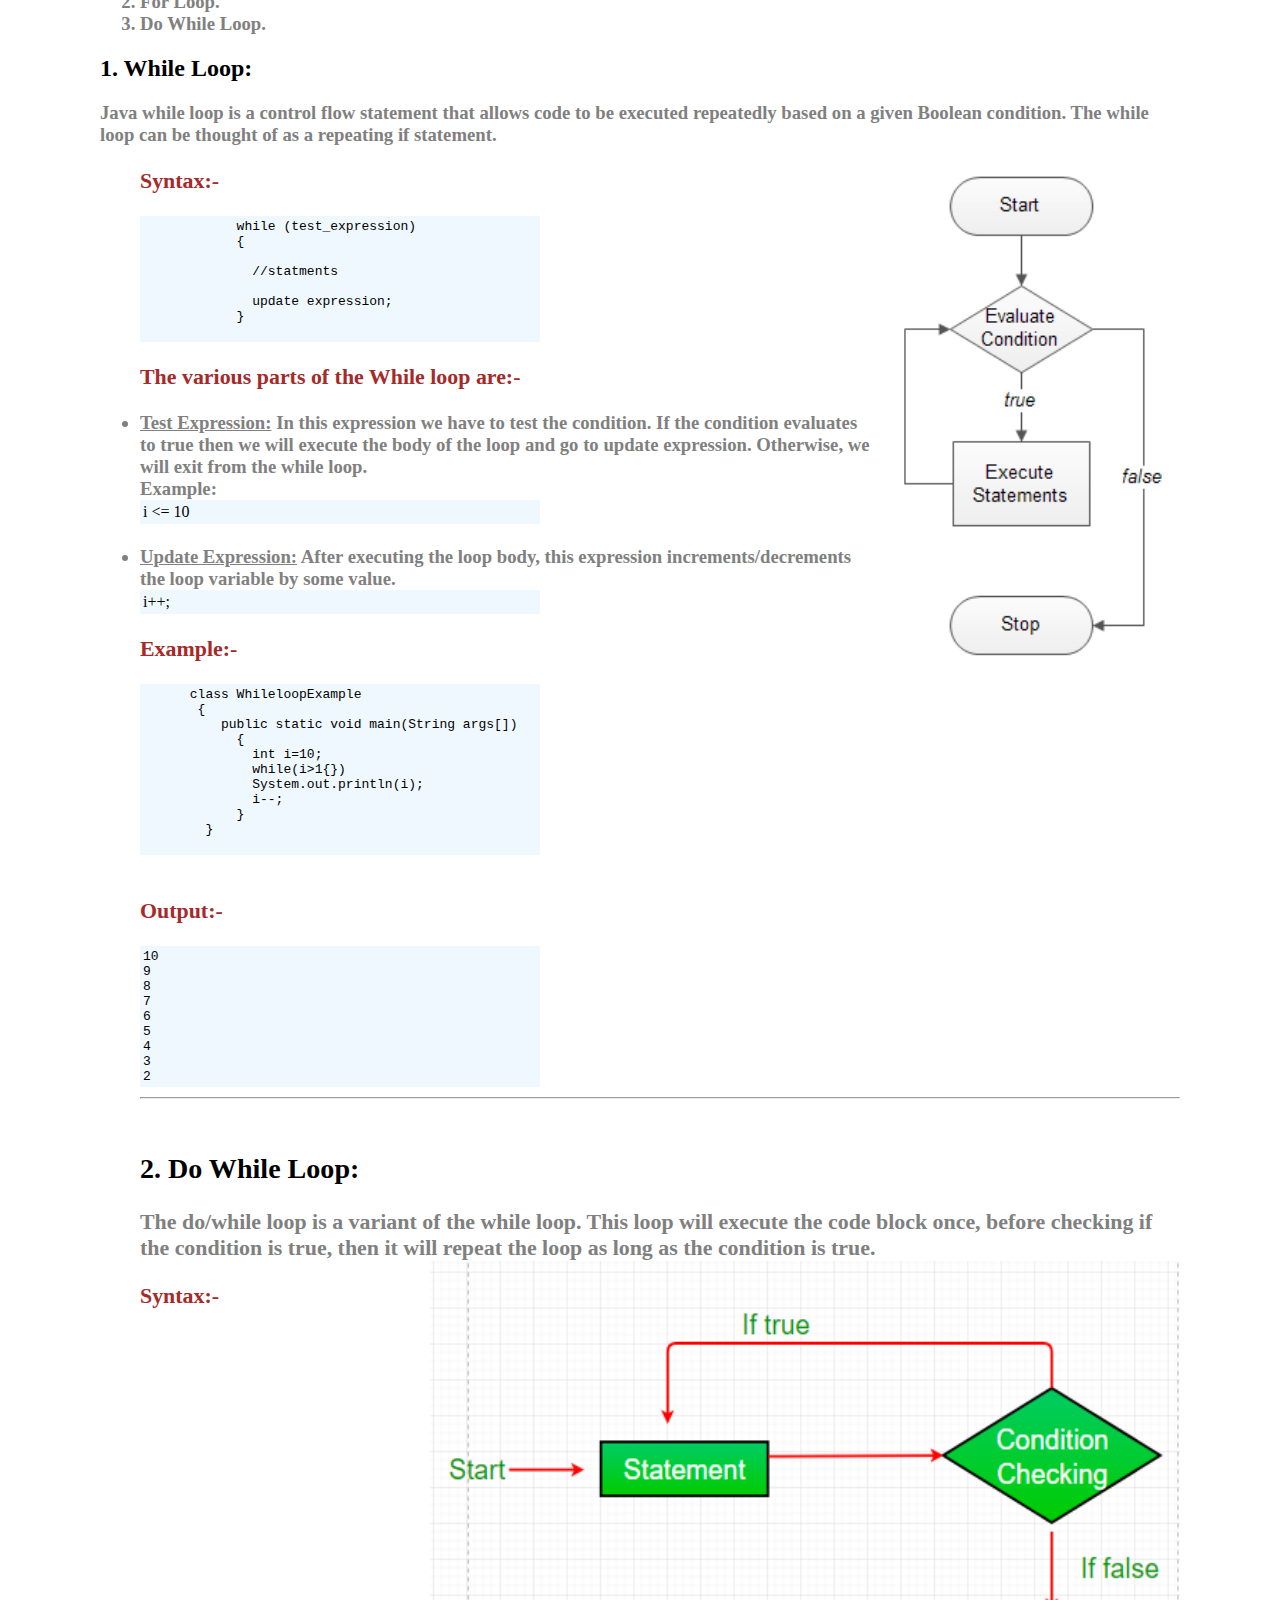
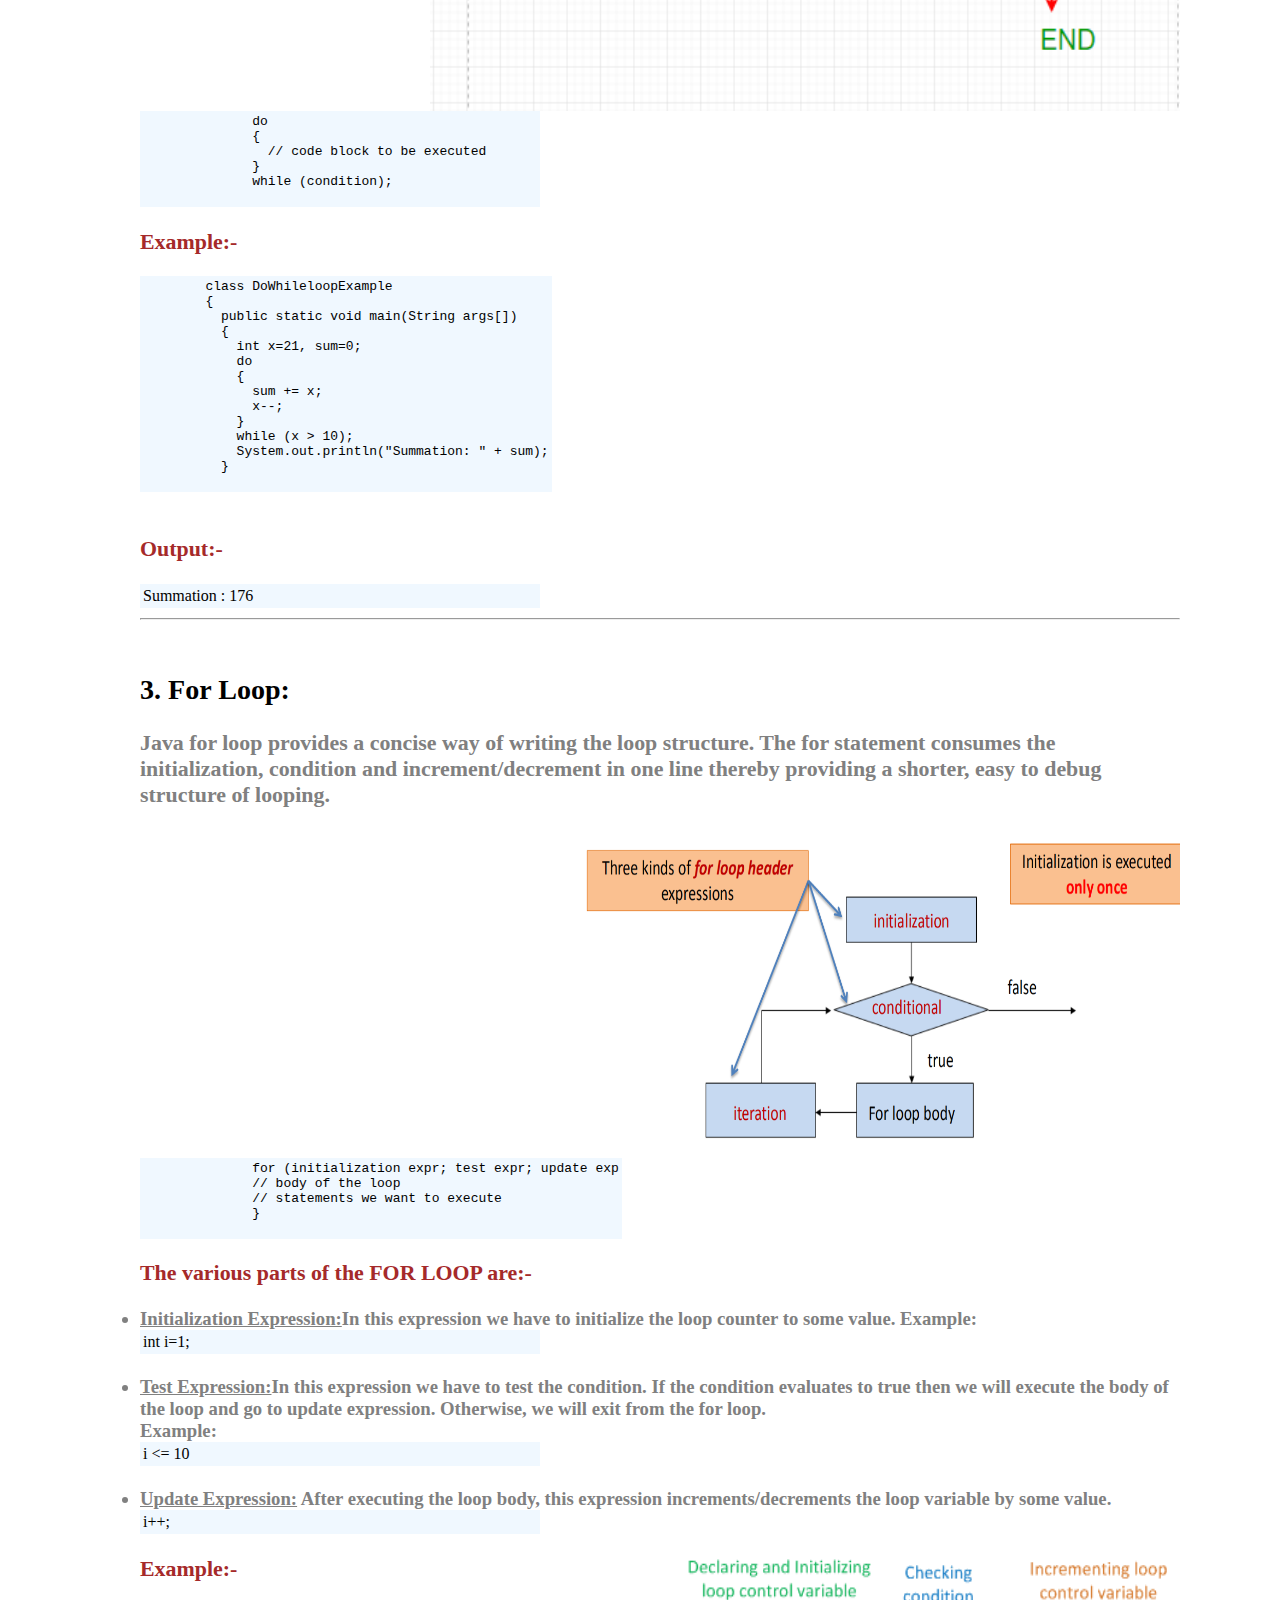
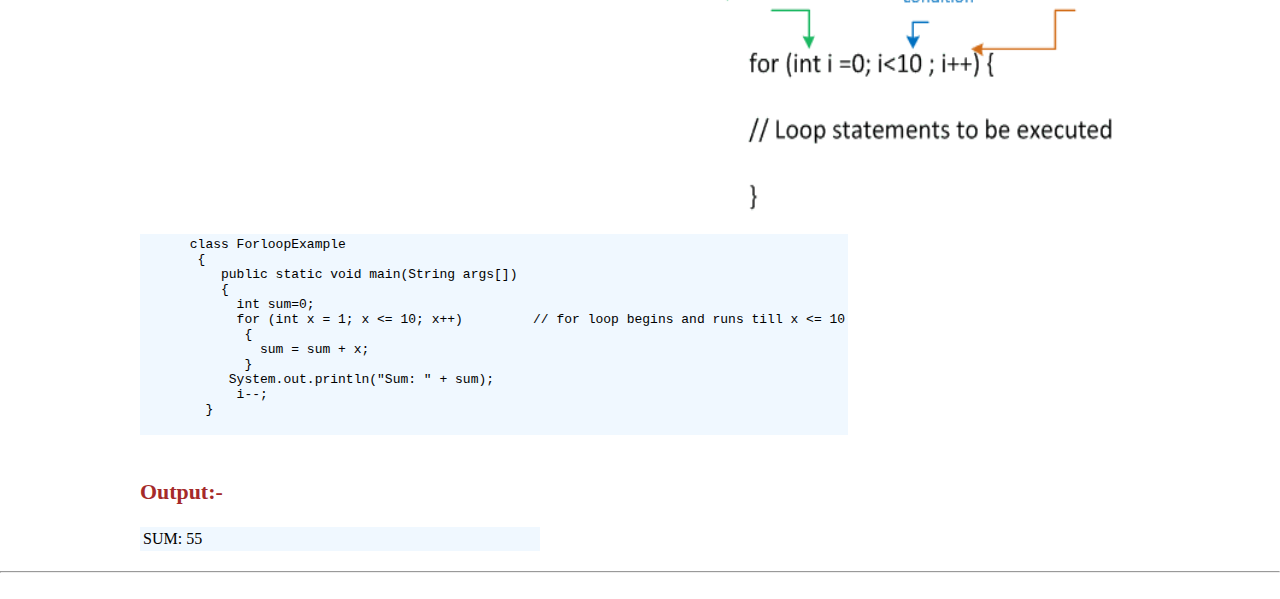
<file: iteration.html>
<html>
<head>
 <link rel="stylesheet" href="j.css">
 <style>
  font{
    text-shadow: 2px 2px 8px #FF0000;
  }
  
  </style>
</head>
<body>
<br>
<font face="Century Gothic" size="8" color="red"><center>    Java.withUs </center></font>

<p align="right"  style="color:maroon;" > Learn Anything!    </p>
     <nav>
      <ul>
        <li>
            <a href=index.html>Home</a>
        </li>
        <li>
            <a href=data.html>Data Types</a>
        </li>
        <li>
            <a href=r.html>Variables</a>
        </li>
        <li>
            <a href=type_conversion.html>Type Conversion</a>
        </li>
        <li>
            <a href=selection.html>Selection Statement</a>
        </li>
        <li>
            <a href=iteration.html>Iteration Statement</a>
        </li>
         <li>
            <a href=branching.html>Branch Control Statement</a>
        </li>
      </ul>
    </nav>

    <br ><br>
     <h1 style="color:black;"> <u><center>Iteration Statements in Java </u></center></h1>
   





<P>
  <div style="margin: 20px 100px 20px 100px;">
<H2 style="color: darkseagreen;">
<UL>Iteration statements create loops in the program. In other words, it repeats the set of statements until the condition for termination is met.</H2>    
  <H3 style="color: grey;">
  <LI> Iteratin statments are statments which appear in the Source code only once, but it execute many times.</LI>
  <LI>Such kind of statments are called loop.</LI>
  <LI>Almost all the programming languages support looping instruction.</LI></UL>
  <H3 style="middle">
  <CENTER><img src="p1.png" align="middle" 
  alt="iteration statment" width="250" height="250"> </H3></CENTER>


<P></P><BR>  <BR>
    <H3 style="color: darkseagreen ;">
    Iteration statments causes java to execute one or more statments as long as condition exists.
    <BR><U>Each repetition statment request:-</U>
  </H3>
  <OL type="1">
    <H3 style="color: grey;">
      <LI>A control variable/loop counter.</LI>
      <LI>The initial value of control variable</LI>
      <LI>The increment(Decrement) by which the control variable is modified each time through the loop.</LI>
      <LI>The loop continuation condition the deterrmin if looping should continue.</LI>
 </H3></OL>
 <BR><H2><U> BASIC ELEMENTS OF ITERATIONS:-</U></H2></BR>
 <CENTER><img src="p2.png" align="middle"
  alt="iteration statment" width="800" height="400"></CENTER>
  <CENTER><H2 style="color: black;"><U>TYPES OF ITERATION METHOD</U></H2></CENTER>
  <H3 style="color: darkseagreen;"> There are three types of Iteration Method:-</H3>
  <OL type="1">
    <H3 style="color: grey;">
    <LI> While Loop.     
    <LI> For Loop.   
    <LI> Do While Loop.    
    </LI></H3></OL>

<H2 style="color: black;"> 1. While Loop: </H2><H3 style="color: grey;">Java while loop is a control flow statement that allows code to be executed repeatedly based on a given Boolean condition.
  The while loop can be thought of as a repeating if statement.
<UL>
    <img src="p3.png" align="right"
      alt="while loop" height="500" width="300">
      <h3 style="color: brown;">Syntax:-</h3>
      <TABLE width="400" bgcolor="aliceblue" border="0">
          <TBODY>
          <TR>
          <td><pre>
            while (test_expression)
            {

              //statments

              update expression;
            }
          </pre></td></TR></TBODY></TABLE>
            
  <H3 style="color: brown;">The various parts of the While loop are:-</H3>
  <ol=1>
     <li> <Strong><u>Test Expression:</u></Strong>
      In this expression we have to test the condition. If the condition evaluates to true then we will execute the body of the loop and go to update expression. Otherwise, we will exit from the while loop.</li>
      <strong>Example:</strong>
      <TABLE width="400" bgcolor="aliceblue" border="0">
          <TBODY>
          <tr>
            <td>i <= 10
            </td></TR></TBODY></TABLE><br>
     <li><strong><u>Update Expression:</u></strong>
      After executing the loop body, this expression increments/decrements the loop variable by some value.</li></ol>
      <TABLE width="400" bgcolor="aliceblue" border="0">
          <TBODY>
          <tr>
            <td>i++;
            </td></TR></TBODY></TABLE>
<H3 style="color:brown;"> Example:-</H3>


<TABLE width="400" bgcolor="aliceblue" border="0">
  <TBODY>
  <TR>
    <TD><pre>
      class WhileloopExample
       {
          public static void main(String args[])
            {
              int i=10;
              while(i>1{})
              System.out.println(i);
              i--;
            }
        } 
    </TD></TR></TBODY></TABLE><BR>
<H3 style="color: brown;"> Output:-</H3>
<TABLE width="400" bgcolor="aliceblue" border="0"><TD> <pre>
10
9
8
7
6
5
4
3
2
</pre>
</TD>
</TABLE>
<HR><BR>
  <H2 style="color: black;"> 2. Do While Loop: </H2><H3 style="color: grey;">The do/while loop is a variant of the while loop. This loop will execute the code block once, before checking if the condition is true, then it will repeat the loop as long as the condition is true.<BR>
    <img src="p4.png" align="right"
    alt="while loop" height="450" width="750">
  <h3 style="color: brown;">Syntax:-</h3>
  <TABLE width="400" bgcolor="aliceblue" border="0">
          <TBODY>
          <TR>
            <td><pre>
              do 
              {
                // code block to be executed
              }
              while (condition);
            </td></TR></TBODY></TABLE>
          <H3 style="color:brown;"> Example:-</H3>


          <TABLE width="400" bgcolor="aliceblue" border="0">
  <TBODY>
  <TR>
    <TD>
      <pre>
        class DoWhileloopExample 
        {
          public static void main(String args[])
          {
            int x=21, sum=0;
            do
            {
              sum += x;
              x--;
            } 
            while (x > 10);
            System.out.println("Summation: " + sum);
          }
        </pre></TD></TR></TBODY></TABLE><BR>

      <H3 style="color: brown;"> Output:-</H3>
      <TABLE width="400" bgcolor="aliceblue" border="0"><TD>Summation : 176 </TD></TABLE>
      <HR><BR>

        <H2 style="color: black;"> 3. For Loop: </H2><H3 style="color: grey;">Java for loop provides a concise way of writing the loop structure. The for statement consumes the initialization, condition and increment/decrement in one line thereby providing a shorter, easy to debug structure of looping.<br>
          <img src="p6.png" align="right"
          alt="while loop" height="350" width="600">
          <TABLE width="400" bgcolor="aliceblue" border="0">
             
          <TR>
            <td><pre>
              for (initialization expr; test expr; update exp
              // body of the loop
              // statements we want to execute
              }
            </pre></td></TR></TBODY></TABLE>
          <H3 style="color: brown;">The various parts of the FOR LOOP are:-</H3>
  <ol=1>
     <li> <Strong><u>Initialization Expression:</u></Strong>In this expression we have to initialize the loop counter to some value.
      <strong>Example:</strong>
      <TABLE width="400" bgcolor="aliceblue" border="0">
          <TBODY>
          <tr>
            <td>int i=1;
            </td></TR></TBODY></TABLE><br>
     <li> <Strong><u>Test Expression:</u></Strong>In this expression we have to test the condition. If the condition evaluates to true then we will execute the body of the loop and go to update expression. Otherwise, we will exit from the for loop.<br>
      <strong>Example:</strong>
      <TABLE width="400" bgcolor="aliceblue" border="0">
          <TBODY>
          <tr>
            <td>i <= 10
            </td></TR></TBODY></TABLE><br>
     <li><strong><u>Update Expression:</u></strong>
      After executing the loop body, this expression increments/decrements the loop variable by some value.</li></ol>
      <TABLE width="400" bgcolor="aliceblue" border="0">
          <TBODY>
          <tr>
            <td>i++;
            </td></TR></TBODY></TABLE>
            <img src="p5.png" align="right"
            alt="while loop" height="300" width="500">
            <H3 style="color:brown;"> Example:-</H3>


            <TABLE width="400" bgcolor="aliceblue" border="0">
  <TBODY>
  <TR>
    <TD><pre>
      class ForloopExample
       {
          public static void main(String args[])
          {
            int sum=0;
            for (int x = 1; x <= 10; x++)         // for loop begins and runs till x <= 10
             {
               sum = sum + x;
             }
           System.out.println("Sum: " + sum);
            i--;
        } 
    </pre></TD></TR></TBODY></TABLE><BR>
<H3 style="color: brown;"> Output:-</H3>
<TABLE width="400" bgcolor="aliceblue" border="0"><td>SUM: 55 </TD></TABLE>

</div>
<HR><BR>
      
  

</BODY></HTML>




</body>
</html>
</file>
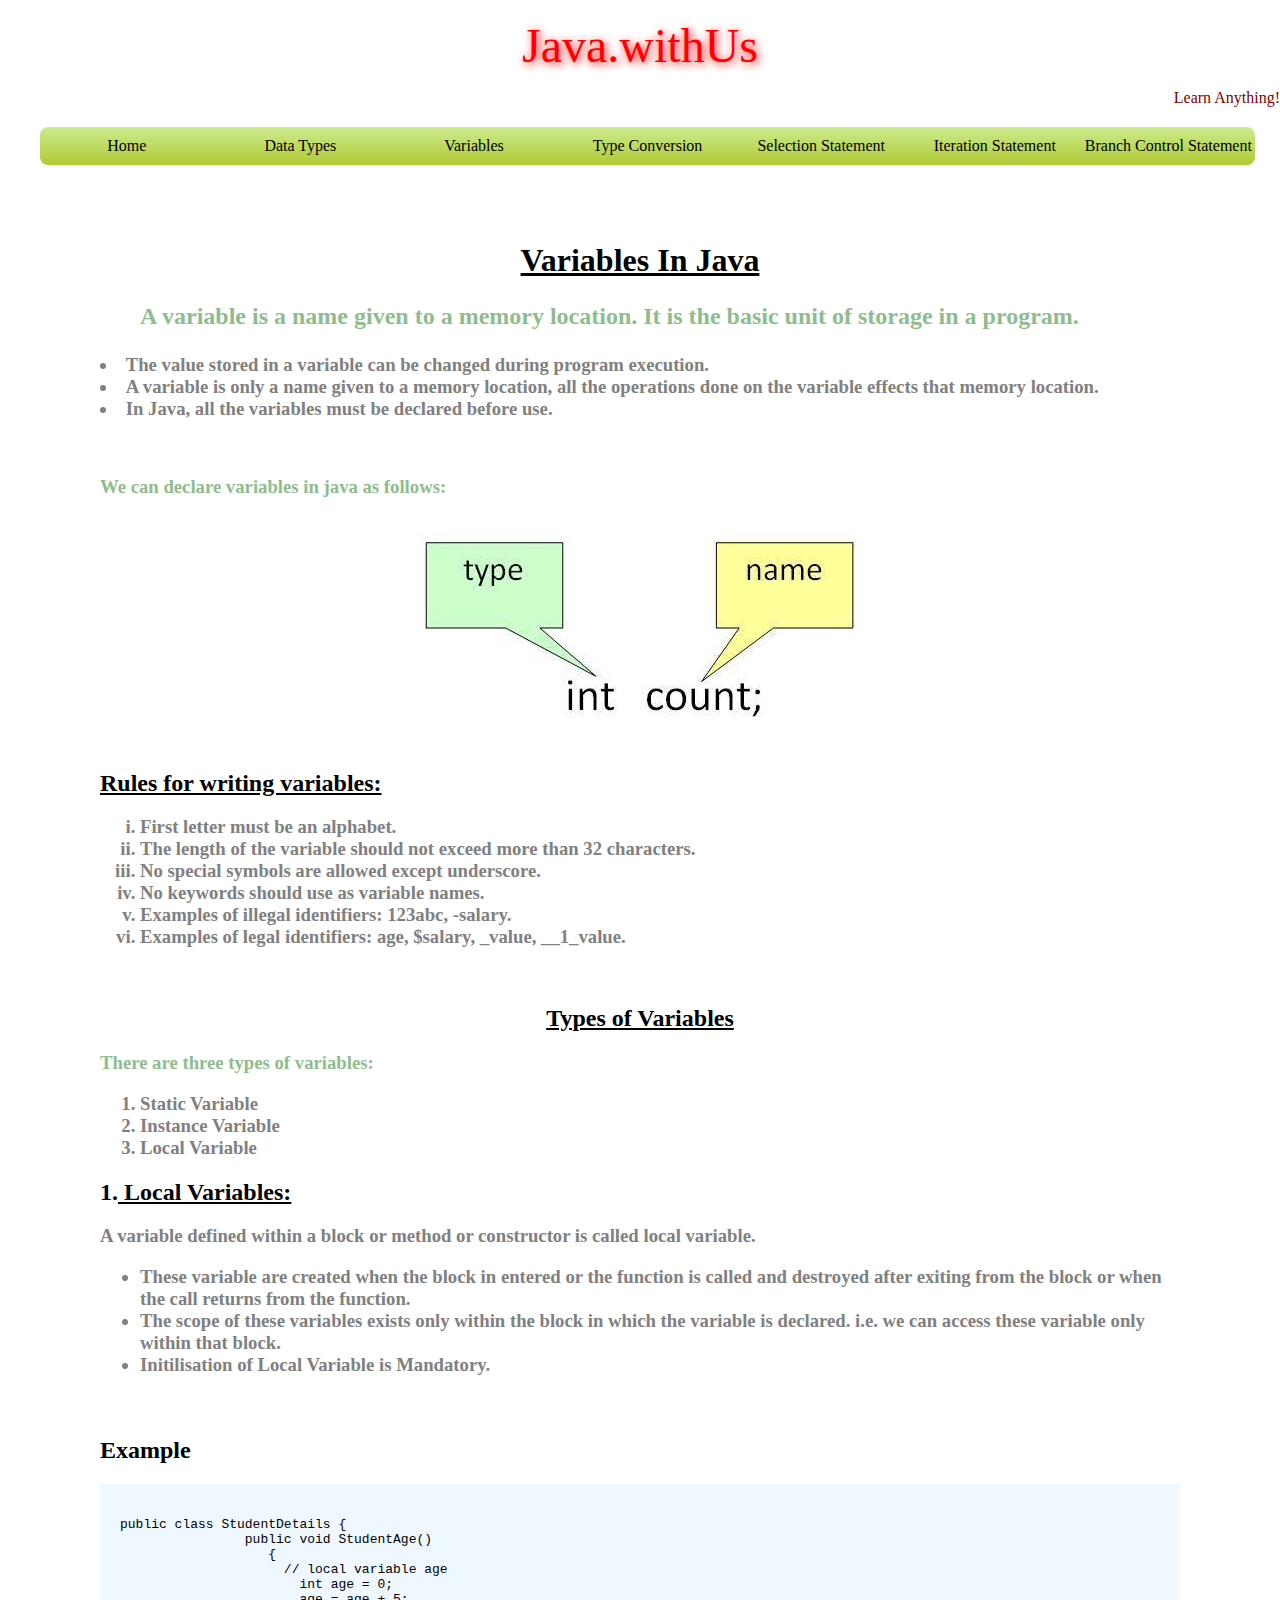
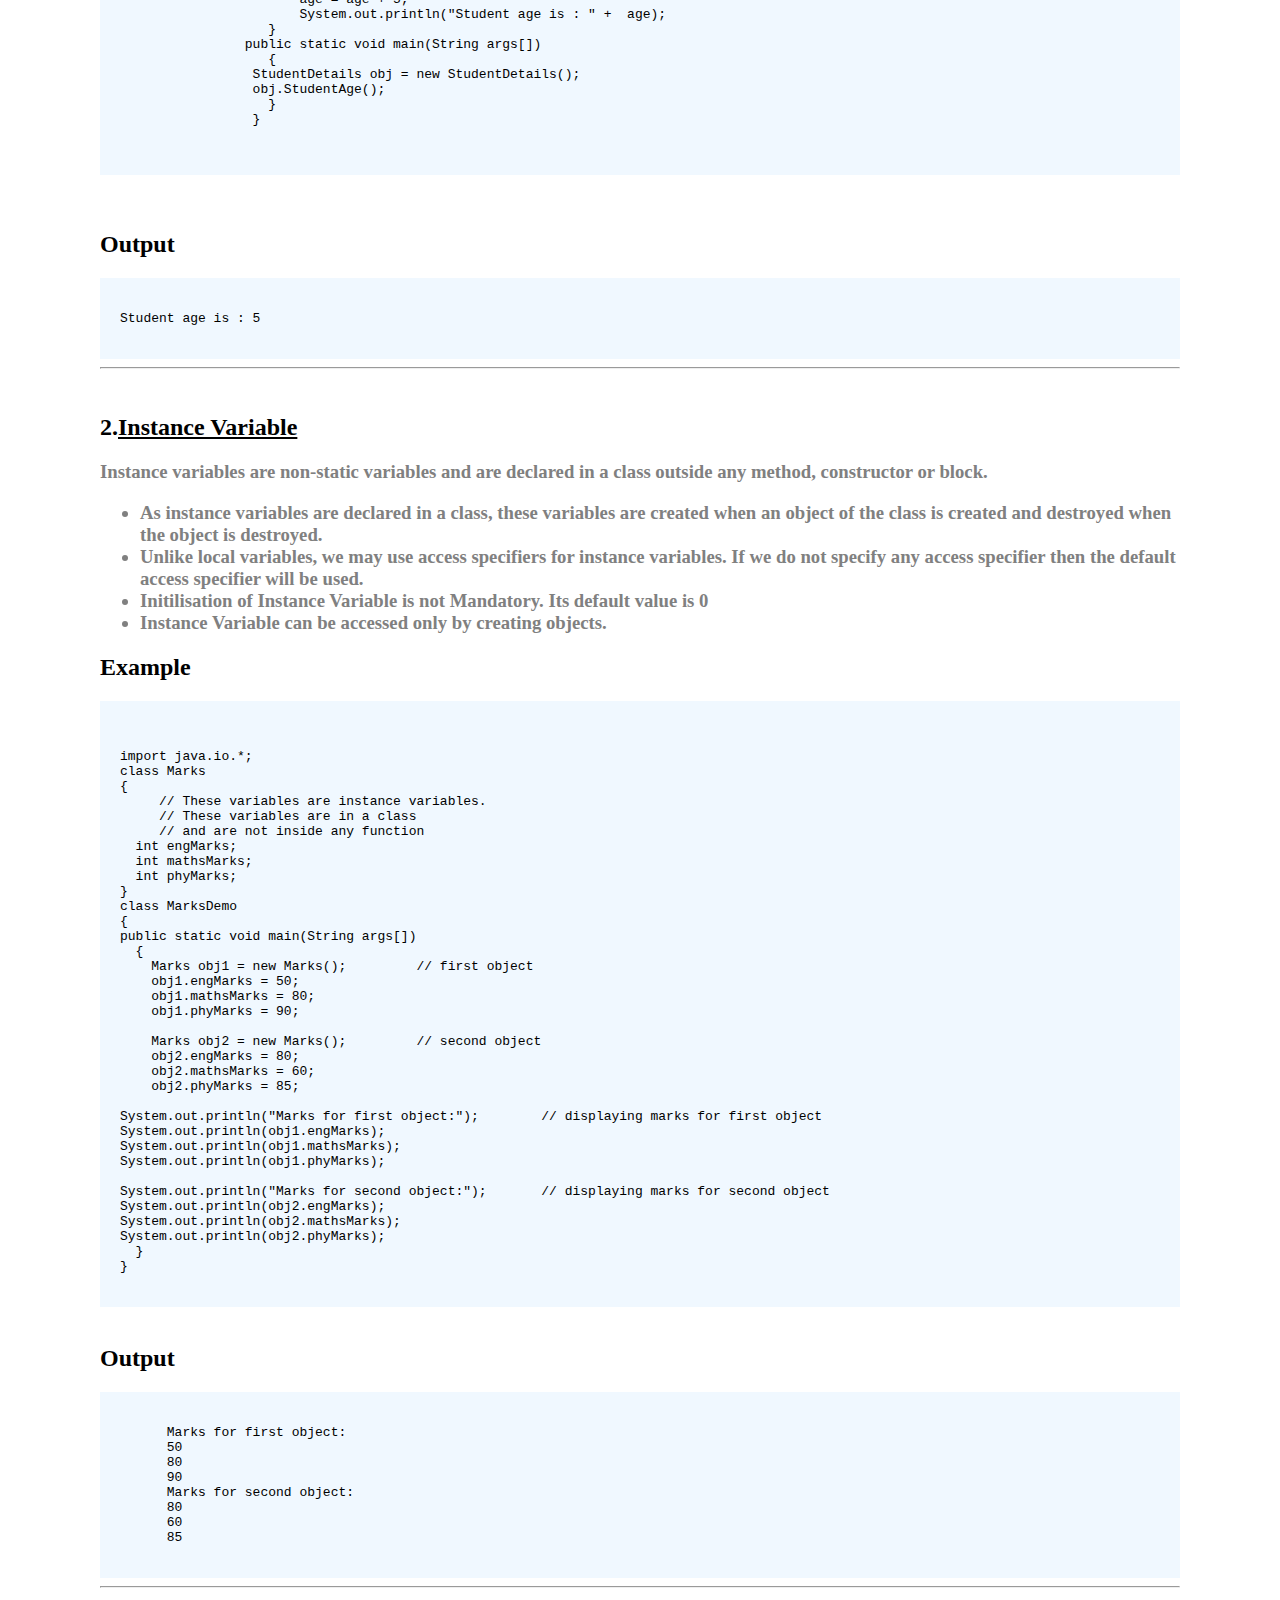
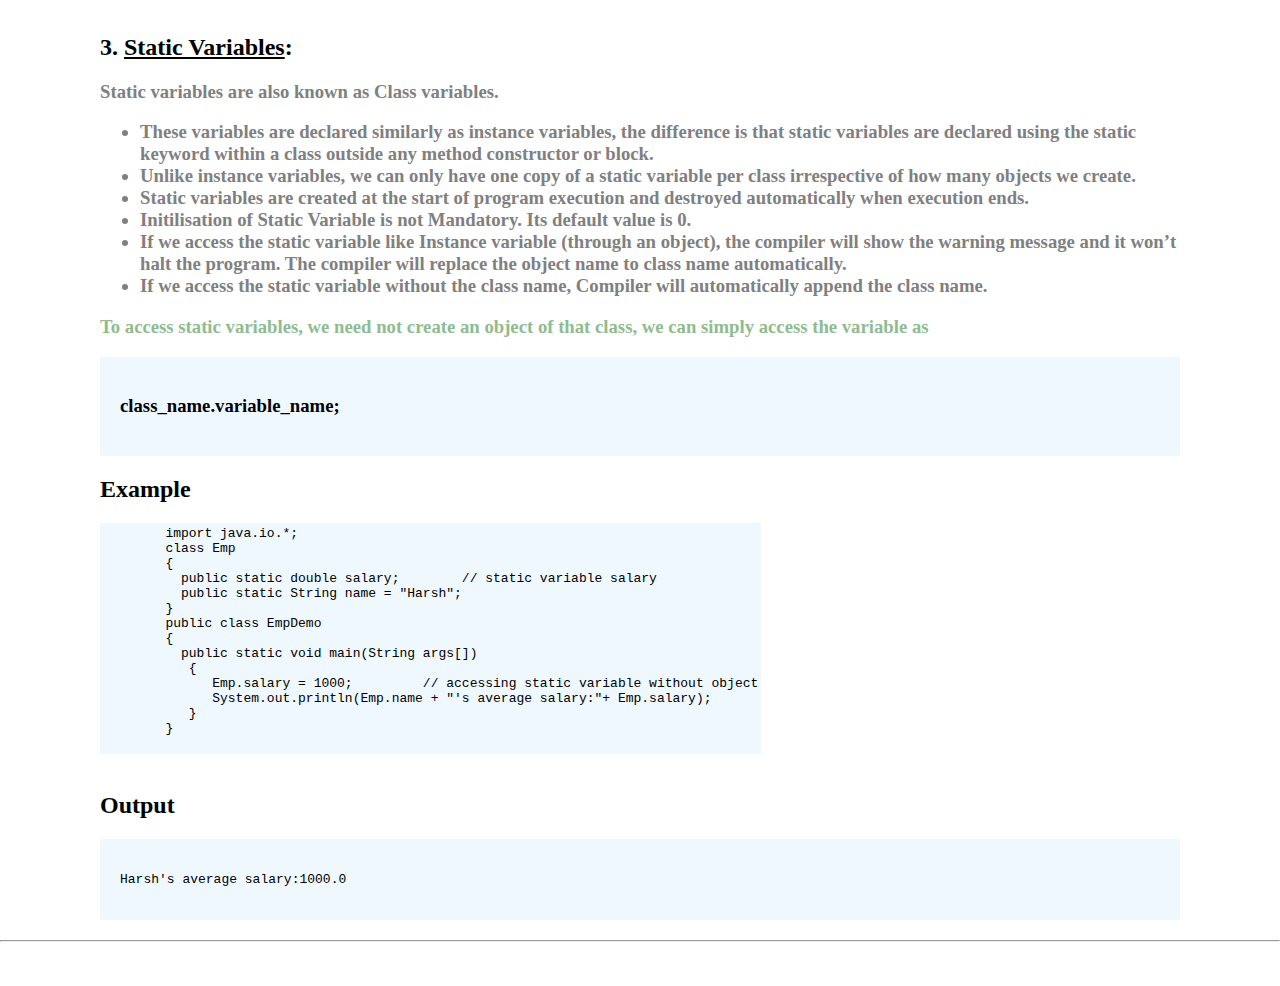
<file: r.html>
<html>
<head>
 <link rel="stylesheet" href="j.css">
 <style>
  font{
    text-shadow: 2px 2px 8px #FF0000;
  }
  
  </style>
</head>
<body>
<br>
<font face="Century Gothic" size="8" color="red"><center>    Java.withUs </center></font>
 

<p align="right"  style="color:maroon;" > Learn Anything!    </p>
     <nav>
      <ul>
        <li>
            <a href=index.html>Home</a>
        </li>
        <li>
            <a href=data.html>Data Types</a>
        </li>
        <li>
            <a href=r.html>Variables</a>
        </li>
        <li>
            <a href=type_conversion.html>Type Conversion</a>
        </li>
        <li>
            <a href=selection.html>Selection Statement</a>
        </li>
        <li>
            <a href=itertion.html>Iteration Statement</a>
        </li>
         <li>
            <a href=branching.html>Branch Control Statement</a>
        </li>
      </ul>
    </nav>

    <br ><br>
     <h1 style="color:black;"> <u><CENTER>Variables In Java </u></center></h1>
   





<P>
  <div style="margin: 20px 100px 20px 100px;">
<H2 style="color:darkseagreen;">
  
<UL>A variable is a name given to a memory location. It is the basic 
                unit of storage in a program.   </H2>
                <H3 style="color: grey;"> 
  <LI> The value stored in a variable can be changed during program            
  execution.</LI>
  <LI>A variable is only a name given to a memory location, all the              
  operations done on the variable effects that memory location.</LI>
  <LI>In Java, all the variables must be declared before use.</LI></UL></H3>
<P></P><BR>  
  <H3 style="color:darkseagreen;">    We can declare variables in java as follows:  </H3>   
  <CENter><img src="r.JPEG" align="middle" alt="java_variable" widhth="300" breadth="600" >   </CENter>  <BR>
<H2 style="color: black;"><U> Rules for writing variables:</U></H2>
<OL type="i">
  <H3 style="color: grey;">
  <LI> First letter must be an alphabet.     
  <LI> The length of the variable should not exceed more than 32 characters.    
  <LI> No special symbols are allowed except underscore.    
  <LI> No keywords should use as variable names.</LI>
  <LI>Examples of illegal identifiers: 123abc, -salary.</LI>
  <LI> Examples of legal identifiers: age, $salary, _value, 
__1_value.</LI></H3></OL><BR>
<H2 style="color: black;"><U>
<CENTER>Types of Variables</CENTER></U></H2>
<H3 style="color: darkseagreen;">  There are three types of variables:</H3> <H3 style="color: grey;"> 
<OL type="1">
  <LI>Static Variable</LI>
  <LI>Instance Variable</LI>
  <LI>Local Variable</LI></OL>
<H2 style="color: black;"> 1.<U> Local Variables: </U></H2> <H3 style="color: grey;">A variable defined within 
a block or method or constructor is called local variable.  
<UL>
  <LI>These variable are created when the block in entered or the function is 
  called and destroyed after exiting from the block or when the call returns 
  from the function.</LI>
  <LI>The scope of these variables exists only within the block in which the 
  variable is declared. i.e. we can access these variable only within that 
  block.</LI>
  <LI>Initilisation of Local Variable is Mandatory.</LI></UL><BR></H3>
    
<H2 style="color: black;"> Example</H2>


<DIV style="padding: 20px; color: black; background-color: aliceblue;">
  
  <TR>
    <TD><pre>public class StudentDetails { 
                public void StudentAge() 
                   { 
                     // local variable age 
                       int age = 0;  
                       age = age + 5;        
                       System.out.println("Student age is : " +  age); 
                   }     
                public static void main(String args[]) 
                   { 
                 StudentDetails obj = new StudentDetails();
                 obj.StudentAge(); 
                   } 
                 }
                 </DIV>
                
                </pre><BR></TD></TR></TBODY></TABLE><BR>
<H2 style="color: black;"> Output</H2>
<DIV style="padding: 20px; color: black; background-color: aliceblue;"><pre>Student age is : 5 </pre></DIV>
<HR>
<BR>
<H2 style="color:black;"> 2.<U>Instance Variable</U></H2> <H3 style="color: grey;">  Instance variables are 
non-static variables and are declared in a class outside any method, constructor 
or block.  
<UL>
  <LI>As instance variables are declared in a class, these variables are created 
  when an object of the class is created and destroyed when the object is 
  destroyed.</LI>
  <LI>Unlike local variables, we may use access specifiers for instance 
  variables. If we do not specify any access specifier then the default access 
  specifier will be used.</LI>
  <LI>Initilisation of Instance Variable is not Mandatory. Its default value is 
  0</LI>
  <LI>Instance Variable can be accessed only by creating objects.</LI></H3>
  <H2 style="color: black;"> Example</H2>
 

  <DIV style="padding: 20px; color: black; background-color: aliceblue;">
    <TBODY>
    <TR>
      <TD>
        <pre>
          
import java.io.*;
class Marks 
{
     // These variables are instance variables.
     // These variables are in a class
     // and are not inside any function
  int engMarks;
  int mathsMarks;
  int phyMarks;
}
class MarksDemo
{
public static void main(String args[])
  {
    Marks obj1 = new Marks();         // first object
    obj1.engMarks = 50;
    obj1.mathsMarks = 80;
    obj1.phyMarks = 90;

    Marks obj2 = new Marks();         // second object
    obj2.engMarks = 80;
    obj2.mathsMarks = 60;
    obj2.phyMarks = 85;

System.out.println("Marks for first object:");        // displaying marks for first object
System.out.println(obj1.engMarks);
System.out.println(obj1.mathsMarks);
System.out.println(obj1.phyMarks);

System.out.println("Marks for second object:");       // displaying marks for second object
System.out.println(obj2.engMarks);
System.out.println(obj2.mathsMarks);
System.out.println(obj2.phyMarks);
  }
}
</div>  </pre>
      </TR></TBODY></TABLE><BR>
  <H2 style="color: black;"> Output</H2>
  <DIV style="padding: 20px; color: black; background-color: aliceblue;">
    <pre>
      Marks for first object:
      50
      80
      90
      Marks for second object:
      80
      60
      85 </pre></DIV>
  <HR>
  <BR></UL></H3>

<H2 style="color:black;"> 3. <u>Static Variables</u>:</H2><H3 style="color: grey;">Static variables are also known as Class variables. 
  
<ul>
<li>
    These variables are declared similarly as instance variables, the difference is that static variables are declared using the static keyword within a class outside any method constructor or block.</li>
   <li> Unlike instance variables, we can only have one copy of a static variable per class irrespective of how many objects we create.</li>
   <li> Static variables are created at the start of program execution and destroyed automatically when execution ends.</li>
   <li> Initilisation of Static Variable is not Mandatory. Its default value is 0.</li>
   <li> If we access the static variable like Instance variable (through an object), the compiler will show the warning message and it won’t halt the program. The compiler will replace the object name to class name automatically.</li>
   <li> If we access the static variable without the class name, Compiler will automatically append the class name.</li></ul>
<H3 style="color:darkseagreen;">
To access static variables, we need not create an object of that class, we can simply access the variable as<br>
</H3>

<DIV style="padding: 20px; color: black; background-color: aliceblue;">
<h3>class_name.variable_name;</h3>
</DIV>
  

<H2 style="color: black;"> Example</H2>


<TABLE width="400" bgcolor="aliceblue" border="0">
  <TBODY>
  <TR>
    <TD>
      <pre>
        import java.io.*;
        class Emp 
        {
          public static double salary;        // static variable salary
          public static String name = "Harsh";
        } 
        public class EmpDemo 
        {
          public static void main(String args[])
           {
              Emp.salary = 1000;         // accessing static variable without object
              System.out.println(Emp.name + "'s average salary:"+ Emp.salary);
           }
        } 
      </pre>
    </td></tr></table><br>
<H2 style="color: black;"> Output</H2>

<DIV style="padding: 20px; color: black; background-color: aliceblue;">
  <pre>
Harsh's average salary:1000.0
</pre>
</DIV>
</H3>
</P>
</div>
<hr>
<br>
<br>


</body>
</html>
</file>
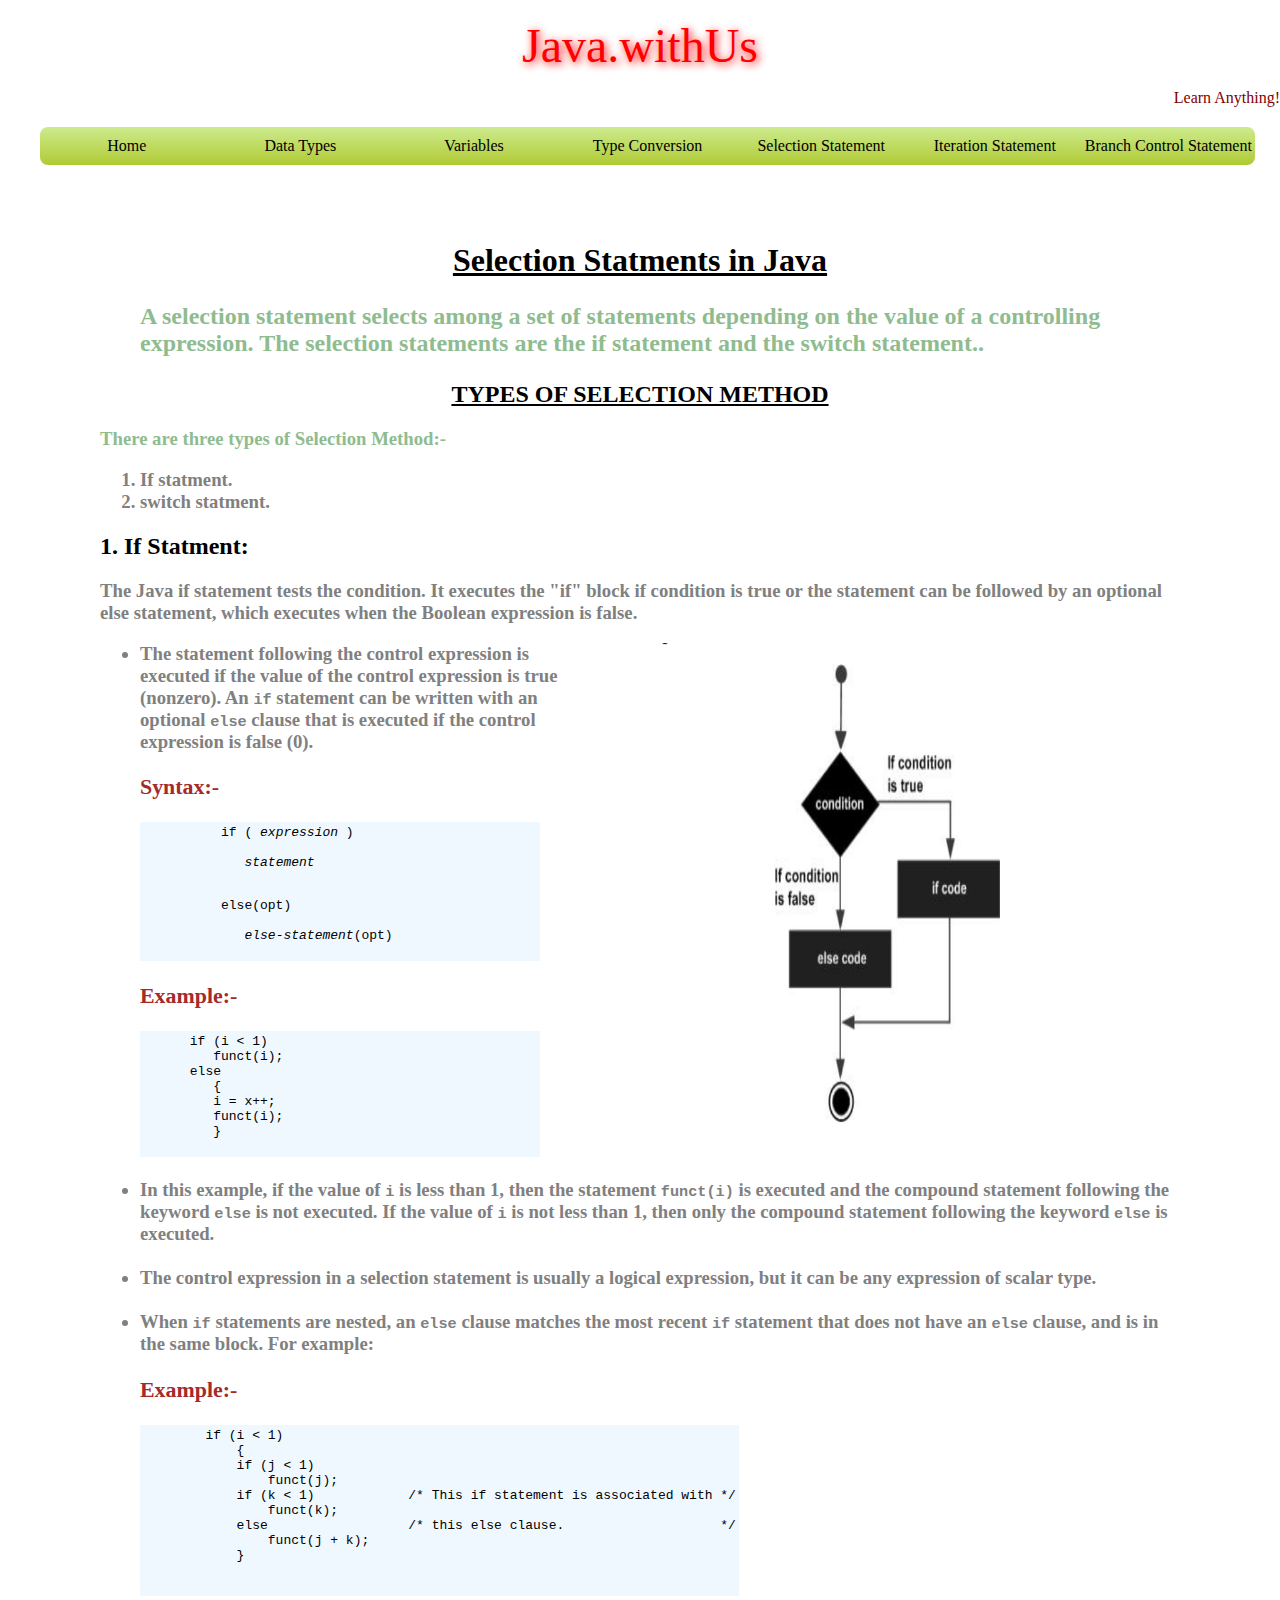
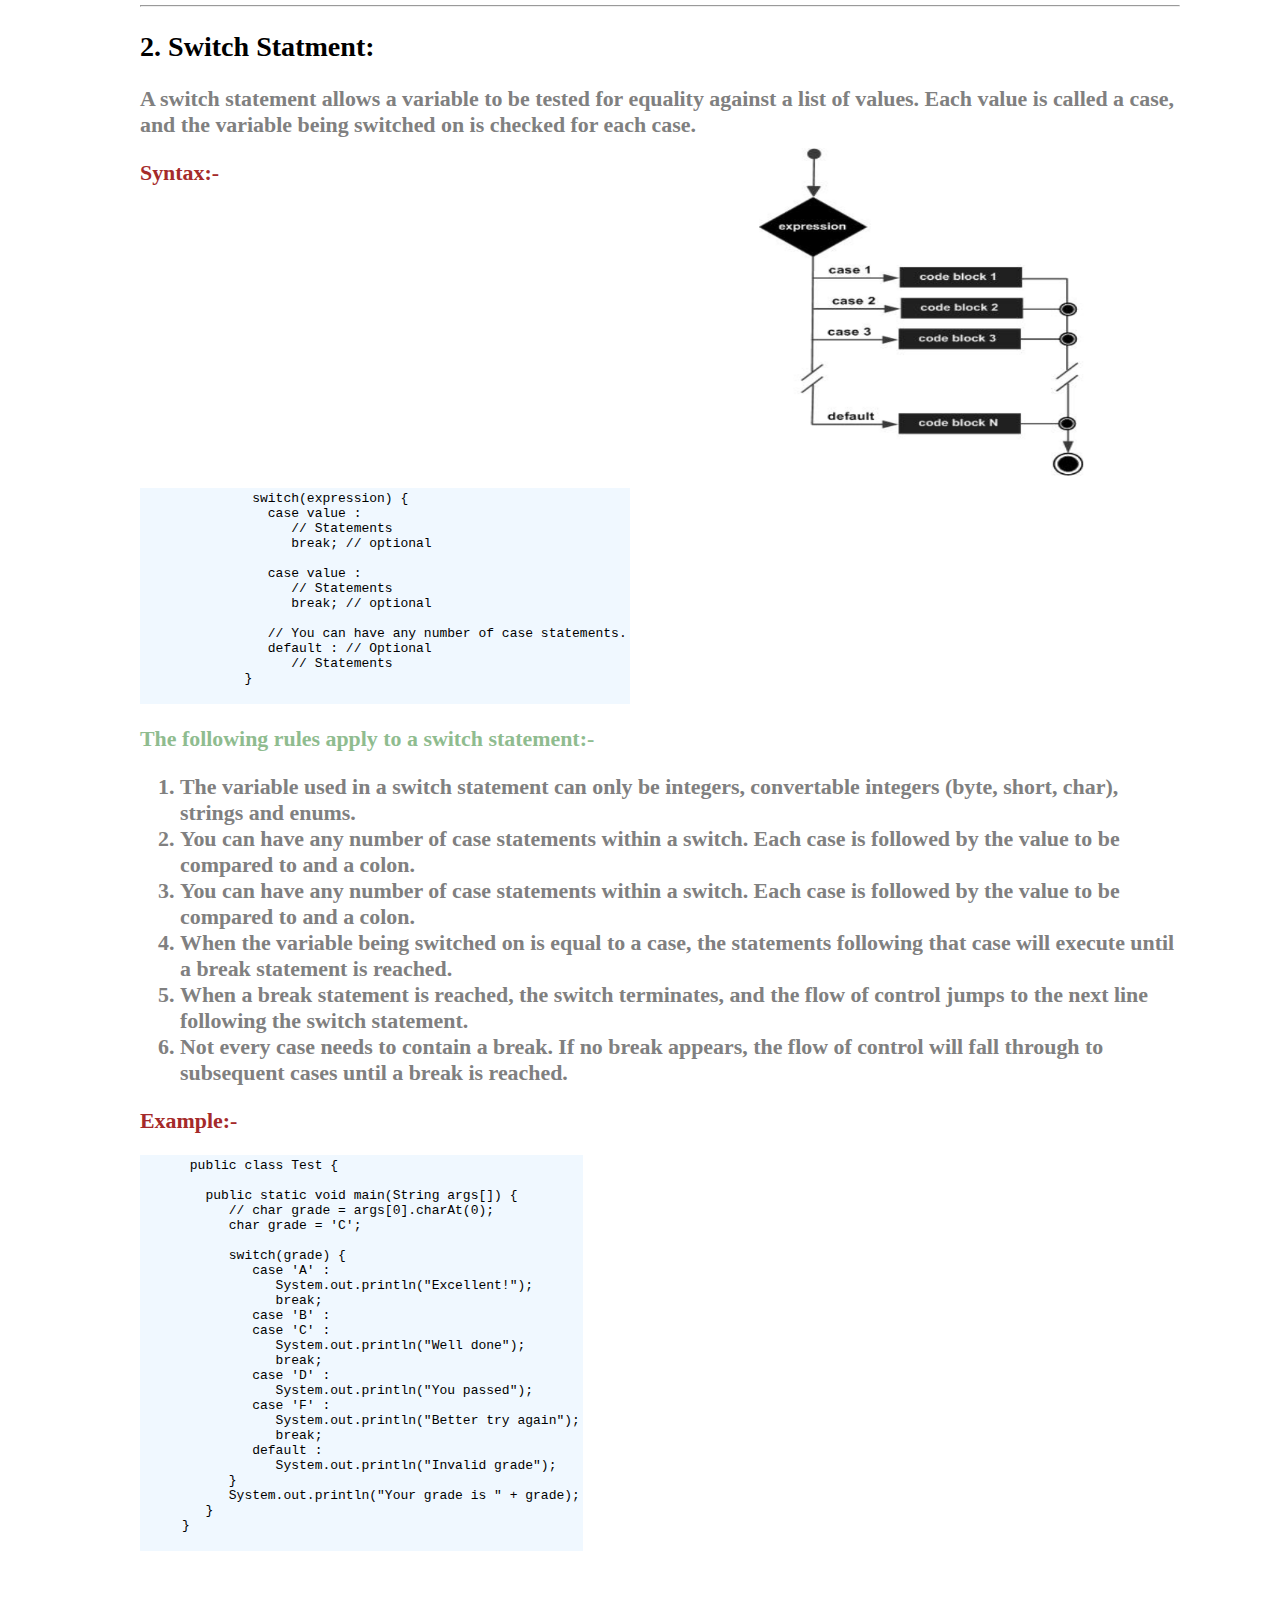
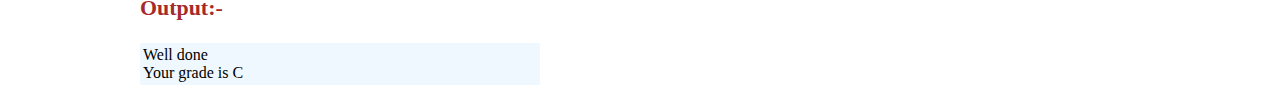
<file: selection.html>
<html>
<head>
 <link rel="stylesheet" href="j.css">
 <style>
  font{
    text-shadow: 2px 2px 8px #FF0000;
  }
  
  </style>
</head>
<body>
<br>
<font face="Century Gothic" size="8" color="red"><center>    Java.withUs </center></font> 

<p align="right"  style="color:maroon;" > Learn Anything!    </p>
     <nav>
      <ul>
        <li>
            <a href=index.html>Home</a>
        </li>
        <li>
            <a href=data.html>Data Types</a>
        </li>
        <li>
            <a href=r.html>Variables</a>
        </li>
        <li>
            <a href=type_conversion.html>Type Conversion</a>
        </li>
        <li>
            <a href=selection.html>Selection Statement</a>
        </li>
        <li>
            <a href=iteration.html>Iteration Statement</a>
        </li>
         <li>
            <a href=branching.html>Branch Control Statement</a>
        </li>
      </ul>
    </nav>

    <br ><br>
     <h1 style="color:black;"> <u><center>Selection Statments in Java </u></center></h1>
   





<P>
  <div style="margin: 20px 100px 20px 100px;">
<H2 style="color: darkseagreen;">
<UL>A selection statement selects among a set of statements depending on
  the value of a controlling expression. The selection statements are
  the if  statement and the switch statement..</H2>    
 
  <CENTER><H2 style="color: black;"><U>TYPES OF SELECTION METHOD</U></H2></CENTER>
  <H3 style="color: darkseagreen;"> There are three types of Selection Method:-</H3>
  <OL type="1">
    <H3 style="color: grey;">
    <LI> If statment.       
    <LI> switch statment.    
    </LI></H3></OL>

<H2 style="color: black;"> 1. If Statment: </H2><H3 style="color: grey;">The Java if statement tests the condition. It executes the "if" block if condition is true or the statement can be followed by an optional else statement, which executes when the Boolean expression is false.
<UL>
    <img src="a1.png" align="right"
      alt="while loop" height="500" width="600">
     
  <ol=1>
     <li> The statement following the control expression is executed
      if the value of the control expression is true (nonzero). An
      <CODE>if</CODE> statement can be written with an optional
      <CODE>else</CODE> clause that is executed if the control expression
      is false (0).</li>
      <h3 style="color: brown;">Syntax:-</h3>
      <TABLE width="400" bgcolor="aliceblue" border="0">
          <TBODY>
          <TR>
          <td>
         <PRE>
          if ( <EM>expression</EM> )
          
             <EM>statement</EM>
          </PRE>
          
          <PRE>
          else(opt)
          
             <EM>else-statement</EM>(opt)
          </PRE></td></TR></TBODY></TABLE>
            
     
<H3 style="color:brown;"> Example:-</H3>


<TABLE width="400" bgcolor="aliceblue" border="0">
  <TBODY>
  <TR>
    <TD>
    <PRE>
      if (i < 1)
         funct(i);
      else
         {
         i = x++;
         funct(i);
         }
      </PRE></TD></TR></TBODY></TABLE>
      <BR><li>
        In this example, if the value of <CODE>i</CODE> is less than 1, then
the statement <CODE>funct(i)</CODE> is executed and the compound
statement following the keyword <CODE>else</CODE> is not executed.
If the value of <CODE>i</CODE> is not less than 1, then only the
compound statement following the keyword <CODE>else</CODE> is
executed.</li><BR>
<li>The control expression in a selection statement is usually a logical
  expression, but it can be any expression of scalar type.
  </li> <BR> 
    <li>When <CODE>if</CODE> statements are nested, an <CODE>else</CODE>
      clause matches the most recent <CODE>if</CODE> statement that does
      not have an <CODE>else</CODE> clause, and is in the same block. For
      example:</li>
  <H3 style="color:brown;"> Example:-</H3>


<TABLE width="400" bgcolor="aliceblue" border="0">
  <TBODY>
  <TR>
    <TD>
      <PRE>
        if (i < 1)
            {
            if (j < 1)
                funct(j);
            if (k < 1)            /* This if statement is associated with */
                funct(k);
            else                  /* this else clause.                    */
                funct(j + k);
            }
        
      </PRE></TD></TR></TBODY></TABLE>
    <HR>


  <H2 style="color: black;"> 2. Switch Statment: </H2><H3 style="color: grey;">A switch statement allows a variable to be tested for equality against a list of values. Each value is called a case, and the variable being switched on is checked for each case.<BR>
    <img src="a2.png" align="right"
    alt="while loop" height="350" width="550">
  <h3 style="color: brown;">Syntax:-</h3>
      <TABLE width="400" bgcolor="aliceblue" border="0">
          <TBODY>
          <TR>
            <td><PRE>
              switch(expression) {
                case value :
                   // Statements
                   break; // optional
                
                case value :
                   // Statements
                   break; // optional
                
                // You can have any number of case statements.
                default : // Optional
                   // Statements
             }
              </PRE></td></TR></TBODY></TABLE>
               
       <H3 style="color: darkseagreen;"> The following rules apply to a switch statement:-</H3>
         <OL type="1">
         <H3 style="color: grey;">
             <LI>The variable used in a switch statement can only be integers, convertable integers (byte, short, char), strings and enums.
             <LI>You can have any number of case statements within a switch. Each case is followed by the value to be compared to and a colon.
             <LI>You can have any number of case statements within a switch. Each case is followed by the value to be compared to and a colon.
             <LI>When the variable being switched on is equal to a case, the statements following that case will execute until a break statement is reached.
             <LI>When a break statement is reached, the switch terminates, and the flow of control jumps to the next line following the switch statement.
               <LI>Not every case needs to contain a break. If no break appears, the flow of control will fall through to subsequent cases until a break is reached.    
             </LI></H3></OL>
          <H3 style="color:brown;"> Example:-</H3>


<TABLE width="400" bgcolor="aliceblue" border="0">
  <TBODY>
  <TR>
    <TD><pre>
      public class Test {

        public static void main(String args[]) {
           // char grade = args[0].charAt(0);
           char grade = 'C';
     
           switch(grade) {
              case 'A' :
                 System.out.println("Excellent!"); 
                 break;
              case 'B' :
              case 'C' :
                 System.out.println("Well done");
                 break;
              case 'D' :
                 System.out.println("You passed");
              case 'F' :
                 System.out.println("Better try again");
                 break;
              default :
                 System.out.println("Invalid grade");
           }
           System.out.println("Your grade is " + grade);
        }
     }
    </pre></TD></TR></TBODY></TABLE><BR>

      <H3 style="color: brown;"> Output:-</H3>
      <TABLE width="400" bgcolor="aliceblue" border="0"><td> Well done <BR>
        Your grade is C </td></TABLE>
      </div>
      </P>
      </body>
      </html>
</file>
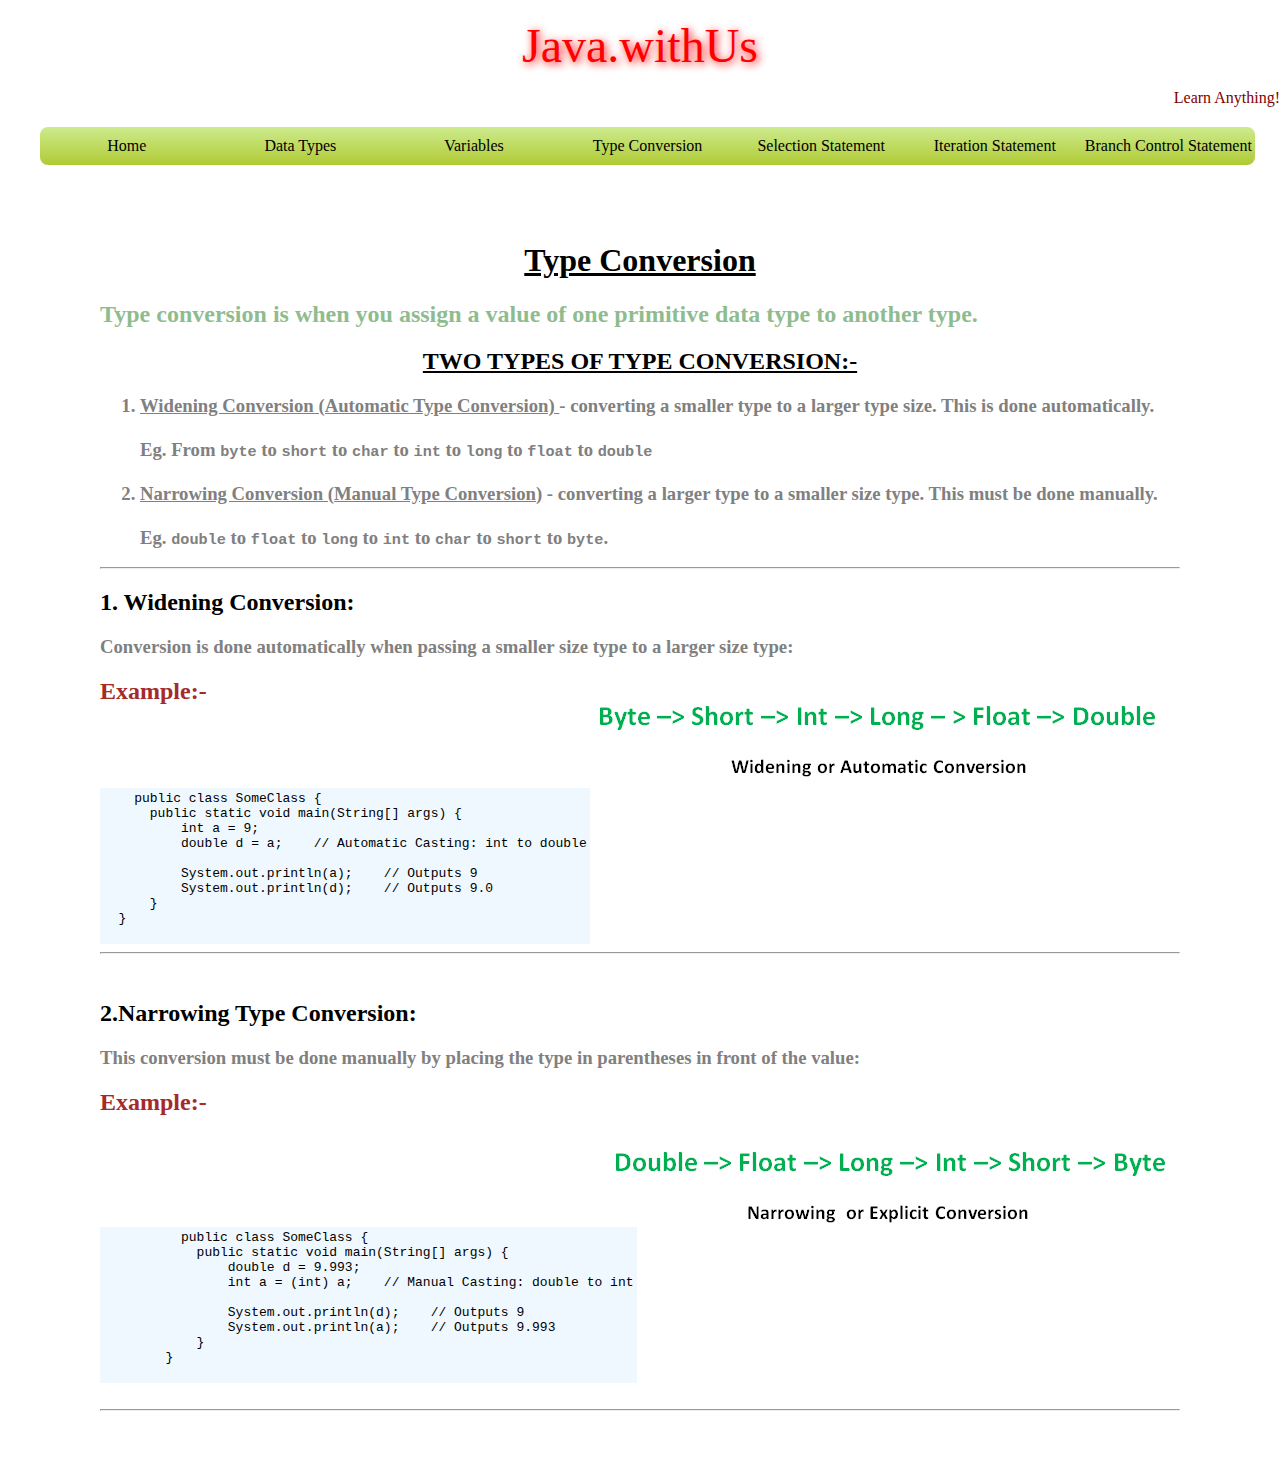
<file: type_conversion.html>
<html>
<head>
 <link rel="stylesheet" href="j.css">
 <style>
  font{
    text-shadow: 2px 2px 8px #FF0000;
  }
  
  </style>
</head>
<body>
<br>
<font face="Century Gothic" size="8" color="red"><center>    Java.withUs </center></font>
 

<p align="right"  style="color:maroon;" > Learn Anything!    </p>
     <nav>
      <ul>
        <li>
            <a href=index.html>Home</a>
        </li>
        <li>
            <a href=data.html>Data Types</a>
        </li>
        <li>
            <a href=r.html>Variables</a>
        </li>
        <li>
            <a href=type_conversion.html>Type Conversion</a>
        </li>
        <li>
            <a href=selection.html>Selection Statement</a>
        </li>
        <li>
            <a href=iteration.html>Iteration Statement</a>
        </li>
         <li>
            <a href=branching.html>Branch Control Statement</a>
        </li>
      </ul>
    </nav>

    <br ><br>
     <h1 style="color:black;"> <u><center>Type Conversion</u></center></h1>
   




<p>
  <div style="margin: 20px 100px 20px 100px;">
<H2 style="color:darkseagreen">  Type conversion is when you assign a value of one primitive data type to another type.</H2>


  <CENTER><H2 style="color: black;"><U>TWO TYPES OF TYPE CONVERSION:-</U></H2></CENTER>
  <H3 style="color:grey">
<OL type="1">
  <LI><u>Widening Conversion (Automatic Type Conversion) </u>- converting a smaller type to a larger type size. This is done automatically.<br>
    <br>
  Eg. From <code>byte</code> to <code>short</code> to <code>char</code> to <code>int</code> to <code>long</code> to <code>float</code> to <code>double</code></LI>
      <br>
    <LI><bold><u>Narrowing Conversion</bold> (Manual Type Conversion)</u> - converting a larger type to a smaller size type. This must be done manually.<br>
    <br>Eg. <code>double</code> to <code>float</code> to <code>long</code> to <code>int</code> to <code>char</code> to <code>short</code> to <code>byte</code>.</LI></OL><HR></H3>
<H2 style="color:black;"> 1. Widening Conversion: </H2>
<h3 style="color: grey;"> Conversion is done automatically when passing a smaller size type to a larger size type:  </h3>
<img src="tc1.png" align="right"
      alt="Widening">
<H2 style="color: brown;"> Example:-</H2>
<TABLE width="400" bgcolor="aliceblue" border="0">
  <TBODY>
  <TR>
  <td><pre>
    public class SomeClass {
      public static void main(String[] args) {
          int a = 9;
          double d = a;    // Automatic Casting: int to double
    
          System.out.println(a);    // Outputs 9  
          System.out.println(d);    // Outputs 9.0
      }
  }
  </pre></td></TR></TBODY></TABLE>
<HR>
<BR>
<H2 style="color:black;"> 2.Narrowing Type Conversion:</H2> 
<h3 style="color: grey;"> This conversion must be done manually by placing the type in parentheses in front of the value:</h3>
  <H2 style="color: brown;"> Example:-</H2>
  <img src="tc2.png" align="right"
  alt="Widening">
  <TABLE width="400" bgcolor="aliceblue" border="0">
    <TBODY>
    <TR>
      <TD>
        <pre>
          public class SomeClass {
            public static void main(String[] args) {
                double d = 9.993;
                int a = (int) a;    // Manual Casting: double to int
            
                System.out.println(d);    // Outputs 9
                System.out.println(a);    // Outputs 9.993  
            }
        }
        </pre>
      </TD></TR></TBODY></TABLE><BR>
  <HR>
  <BR></UL></H3>
  </div>

</BODY></HTML>
</file>
<file: j.css>
body {
	margin: 0px auto; width: 100%; max-width: 1400px;
}
nav {
	margin: 20px 0px; width: 100%;
}
nav ul {
	list-style: none; overflow: hidden;
}
nav ul li {
	width: 14%; float: left;
}
nav ul li a {
	background: linear-gradient(rgb(205, 235, 142) 0%, rgb(176, 202, 52) 100%); padding: 10px 0px; width: 100%; text-align: center; display: block;
}
nav ul li a {
	color: rgb(0, 0, 0); text-decoration: none;
}
nav ul li a:focus {
	color: rgb(0, 0, 0); text-decoration: none;
}
nav ul li a:visited {
	color: rgb(0, 0, 0); text-decoration: none;
}
nav ul li a:hover {
	color: rgb(0, 0, 0); text-decoration: none;
}
nav ul li a:active {
	color: rgb(0, 0, 0); text-decoration: none;
}
nav ul li a:hover {
	background: linear-gradient(rgb(176, 202, 52) 0%, rgb(150, 196, 13) 100%);
}
nav ul li a:active {
	background: linear-gradient(rgb(176, 202, 52) 0%, rgb(150, 196, 13) 100%);
}
nav ul li:first-child a {
	border-top-left-radius: 8px; border-bottom-left-radius: 8px;
}
nav ul li:last-child a {
	border-top-right-radius: 8px; border-bottom-right-radius: 8px;
}
</file>
